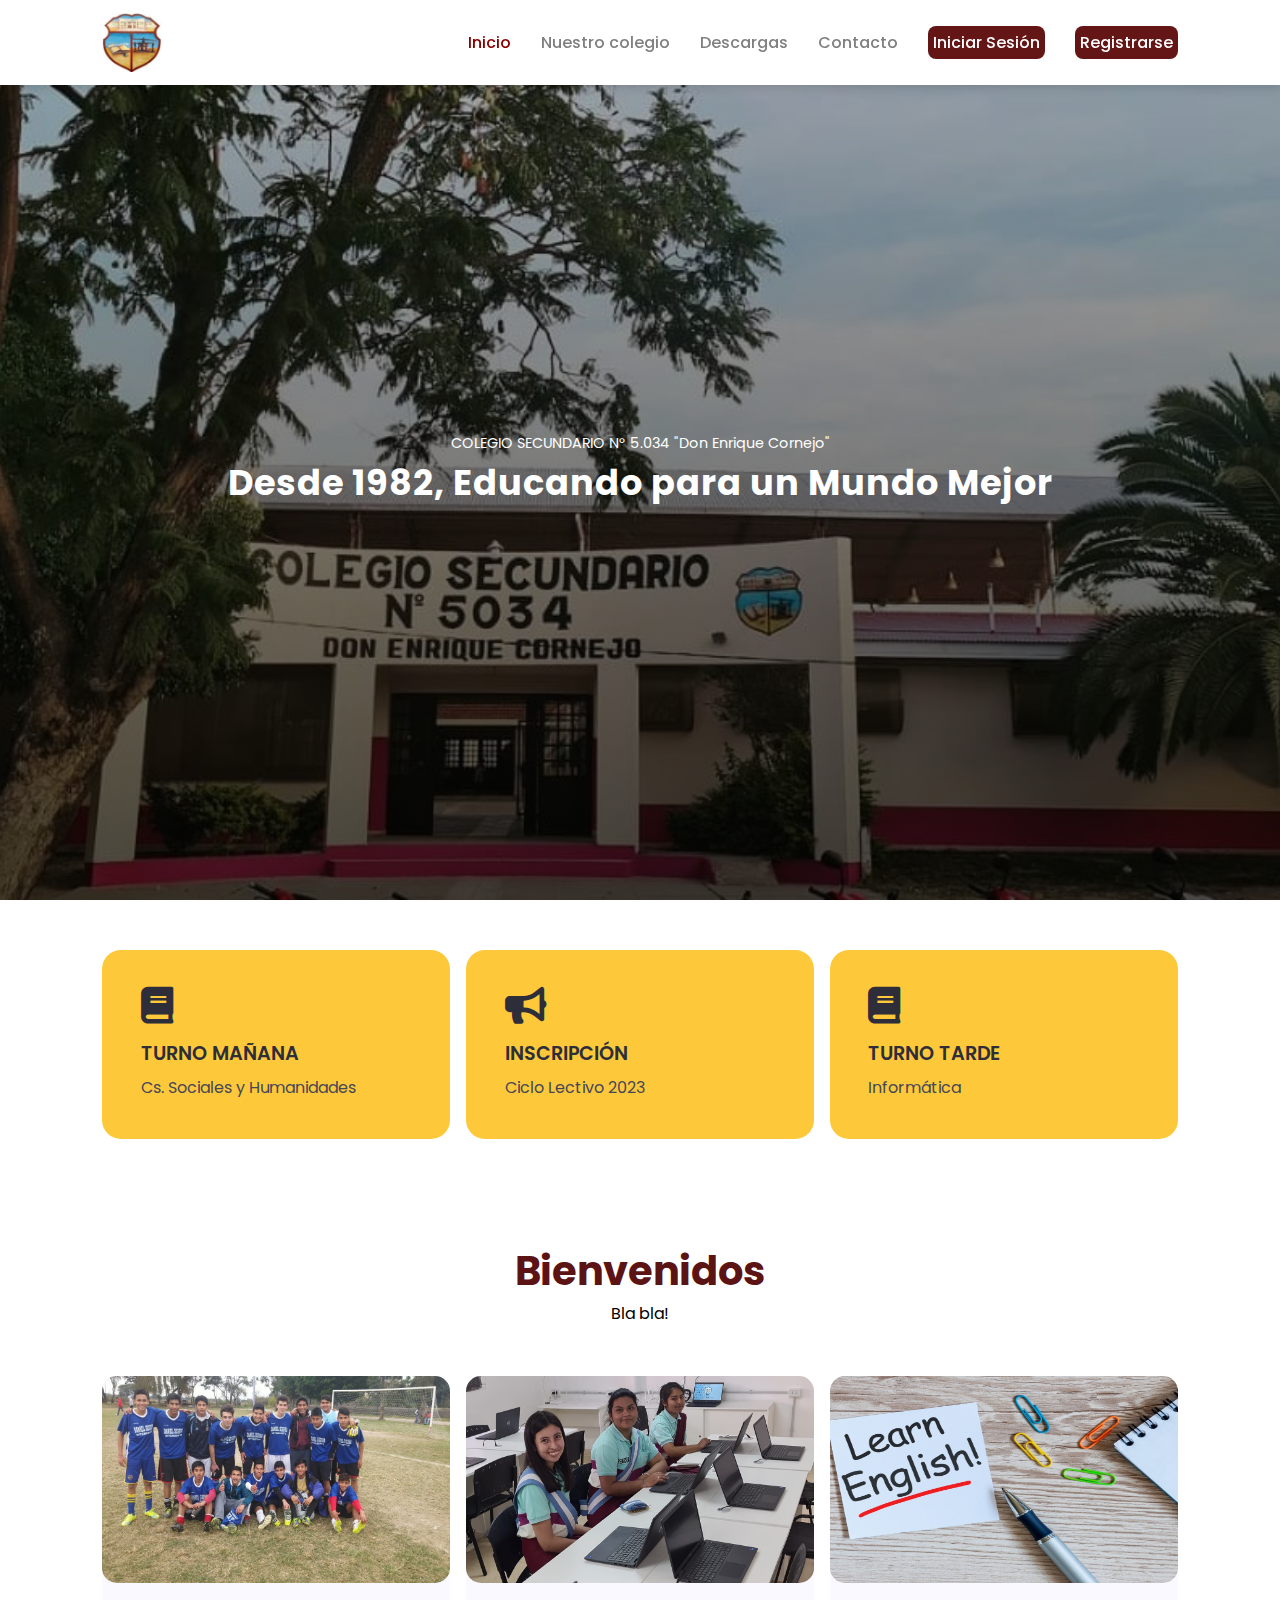
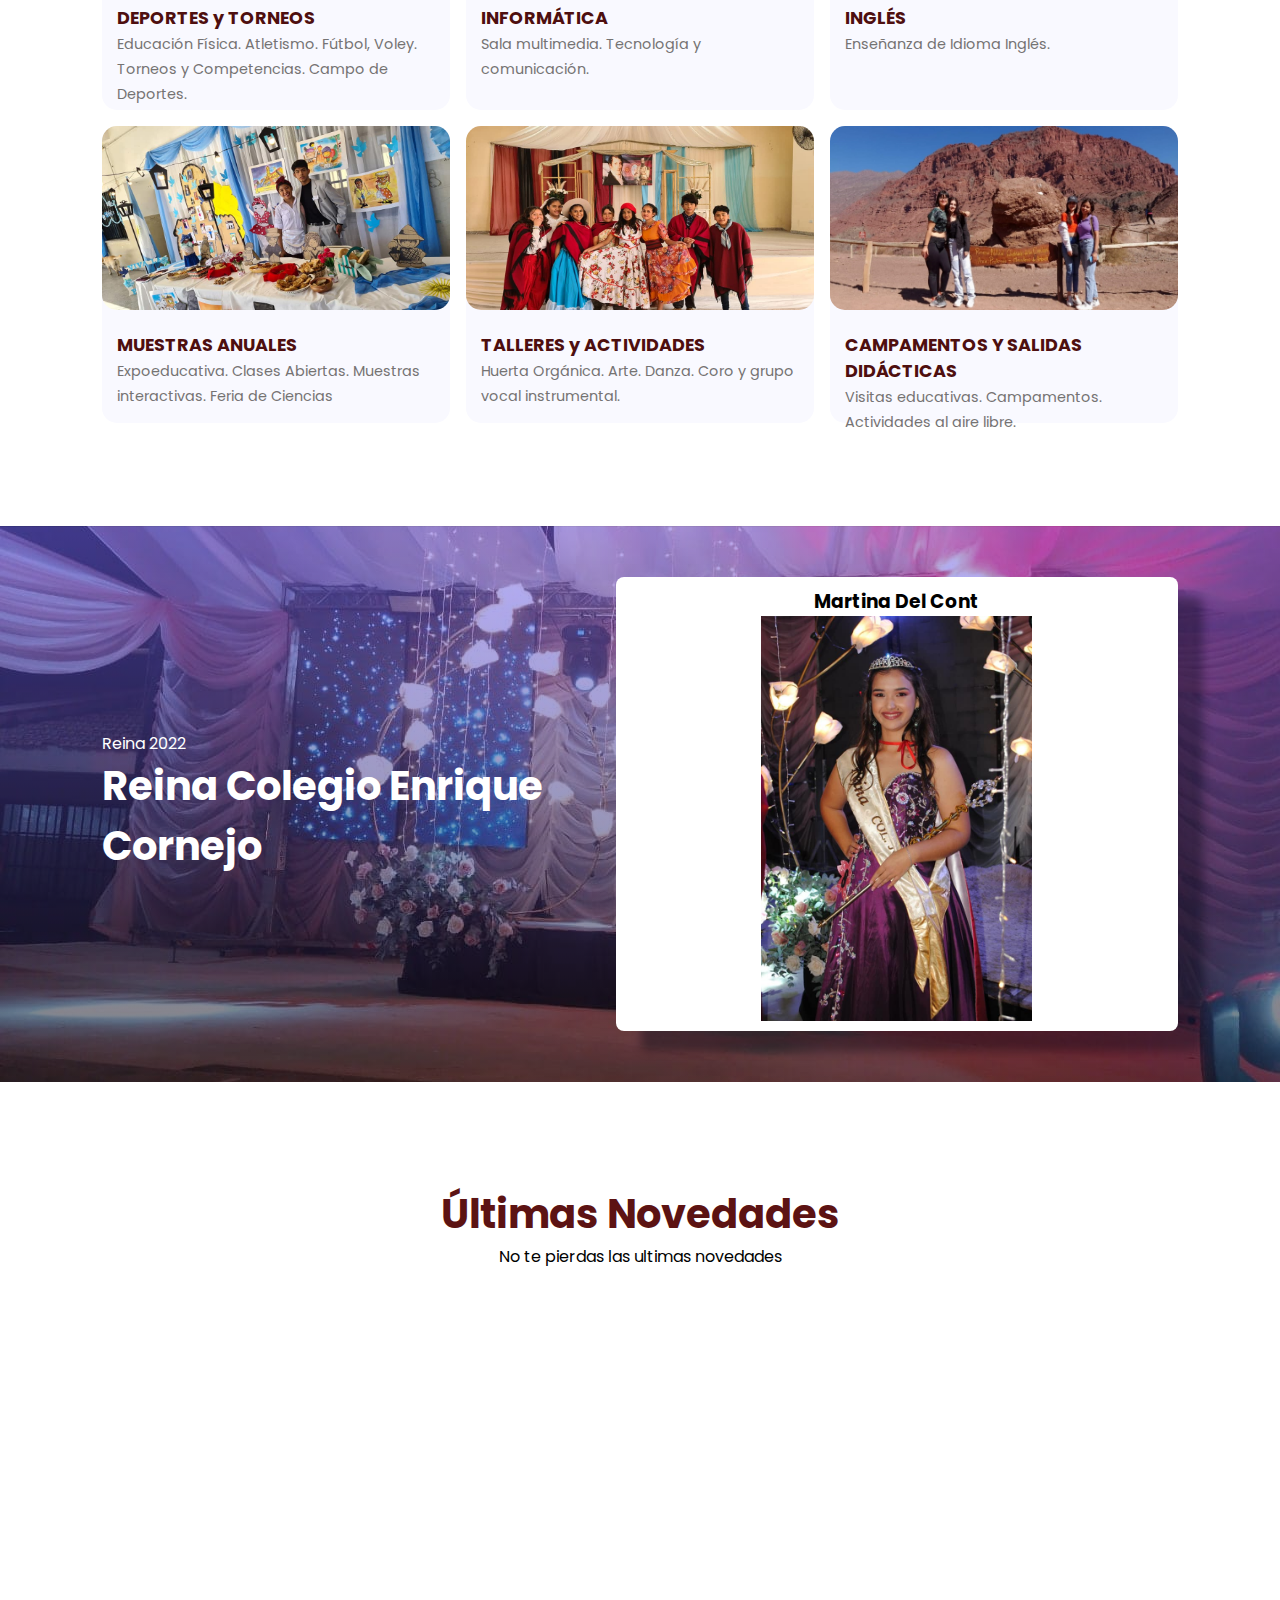
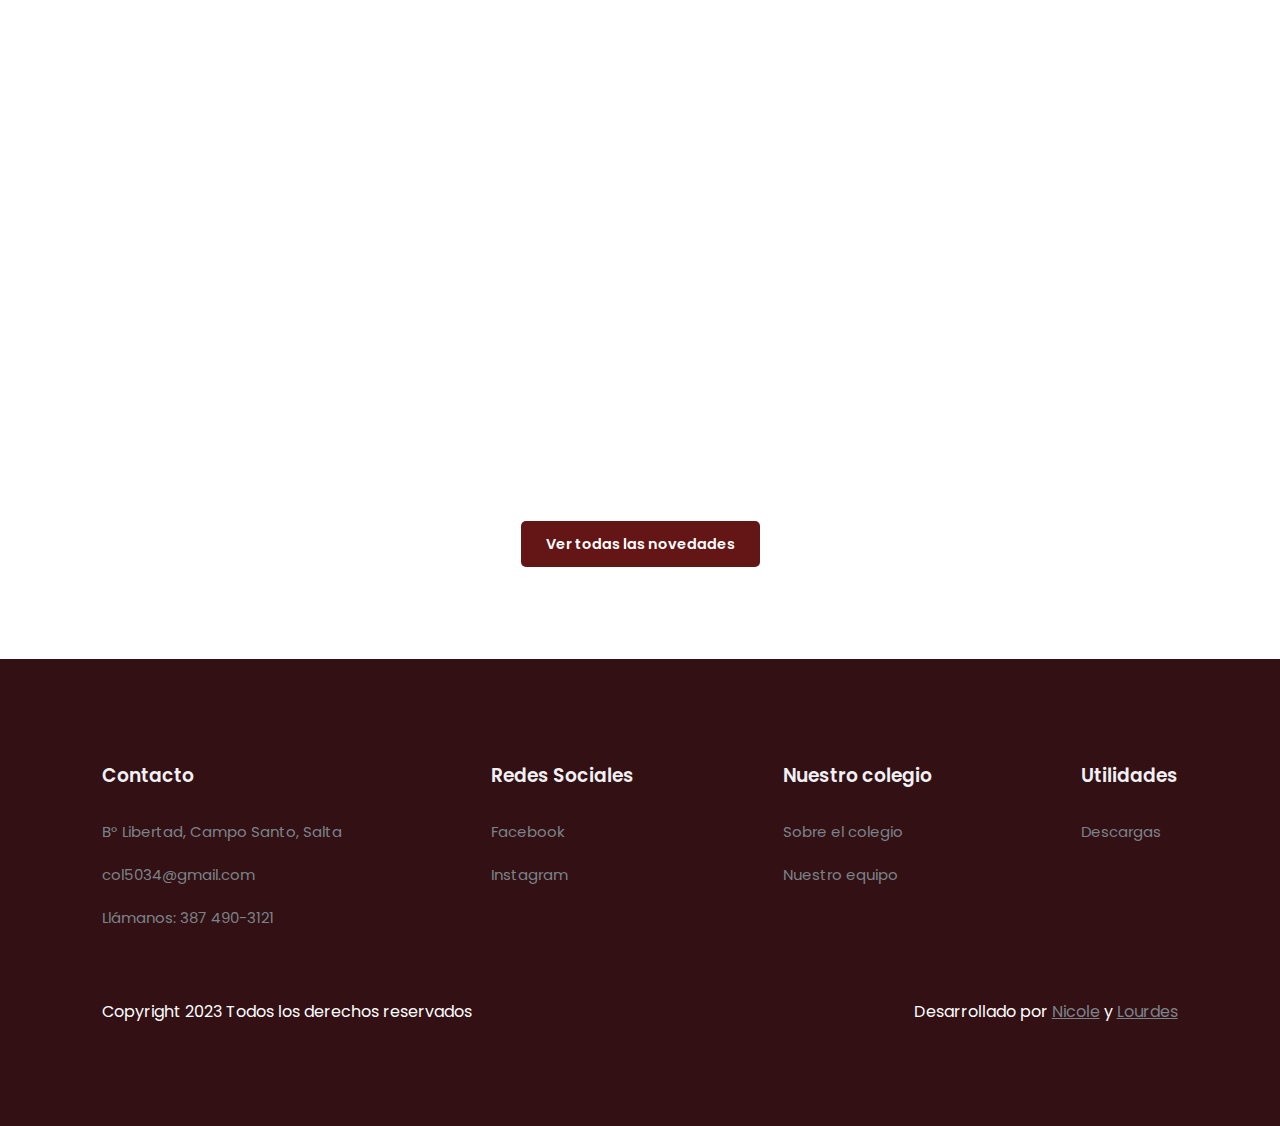
<file: index.html>
<!DOCTYPE html> 
<html lang="en">

<head>
    <meta charset="UTF-8">
    <meta http-equiv="X-UA-Compatible" content="IE=edge">
    <meta name="viewport" content="width=device-width, initial-scale=1.0">
    <title>Colegio N° 5034</title>

    <link rel="icon" href="images/icono.jpg">

    <link rel="stylesheet"href="https://pro.fontawesome.com/releases/v5.10.0/css/all.css"/>

    <link rel="stylesheet" href="style.css">

    <script src="https://code.jquery.com/jquery-3.6.0.min.js" integrity="sha256-/xUj+3OJU5yExlq6GSYGSHk7tPXikynS7ogEvDej/m4=" crossorigin="anonymous"></script>

</head>

<body>

    <!-- Navigation -->
    <nav>
        <img class="logo" src="images/icono.jpg" alt="">
        <div class="navigation">
            <ul>
                <i id="menu-close" class="fas fa-times"> </i>
                <li><a class="active" href="index.html"> Inicio </a></li>
                <li><a href="about.html"> Nuestro colegio </a></li>
                <li><a href="downloads.html"> Descargas </a></li>
                <li><a href="contact.html"> Contacto </a></li>
                <li><a class="resalt" href="login.html"> Iniciar Sesión </a></li>
                <li><a class="resalt" href="register.html"> Registrarse </a></li>
            </ul>
            <img id="menu-btn" src="images/menu.png" alt="">
        </div>
    </nav>

    <!-- Home -->

    <section id="home">
        <p>COLEGIO SECUNDARIO N° 5.034 "Don Enrique Cornejo"</p>
        <h2>Desde 1982, Educando para un Mundo Mejor</h2>
    </section>

    <!-- features -->

    <section id="features">
        <div class="fea-base">
            <div class="fea-box">
                <i class="fas fa-book"></i>
                <h3>TURNO MAÑANA</h3>
                <p>Cs. Sociales y Humanidades</p>
            </div>
            <div class="fea-box">
                <i class="fas fa-bullhorn"></i>
                <h3>INSCRIPCIÓN</h3>
                <p>Ciclo Lectivo 2023</p>
            </div>
            <div class="fea-box">
                <i class="fas fa-book"></i>
                <h3>TURNO TARDE</h3>
                <p>Informática</p>
            </div>
        </div>
    </section>

    <!--Courses-->

    <section id="course">
        <h1>Bienvenidos</h1>
        <p class="mid" > Bla bla!</p>
        <div class="course-box">
            <div class="courses">
                <img src="images/c1.jpg" alt="image">
                <div class="details">
                    <h6>DEPORTES y TORNEOS</h6>
                    <span>Educación Física. Atletismo. Fútbol, Voley. Torneos y Competencias. Campo de Deportes. </span>
                </div>
            </div>
            <div class="courses">
                <img src="images/c2.jpg" alt="image">
                <div class="details">
                    <h6>INFORMÁTICA</h6>
                    <span>Sala multimedia. Tecnología y comunicación.</span>
                </div>
            </div>
            <div class="courses">
                <img src="images/c3.jpg" alt="">
                <div class="details">
                    <h6>INGLÉS</h6>
                    <span>Enseñanza de Idioma Inglés.</span>
                </div>
            </div>
            <div class="courses">
                <img src="images/c4.jpg" alt="">
                <div class="details">
                    <h6>MUESTRAS ANUALES</h6>
                    <span>Expoeducativa. Clases Abiertas. Muestras interactivas. Feria de Ciencias</span>
                </div>
            </div>
            <div class="courses">
                <img src="images/c5.jpg" alt="">
                <div class="details">
                    <h6>TALLERES y ACTIVIDADES</h6>
                    <span>Huerta Orgánica. Arte. Danza. Coro y grupo vocal instrumental.</span>
                </div>
            </div>
            <div class="courses">
                <img src="images/c6.jpg" alt="">
                <div class="details">
                    <h6>CAMPAMENTOS Y SALIDAS DIDÁCTICAS</h6>
                    <span>Visitas educativas. Campamentos. Actividades al aire libre. </span>
                </div>
            </div>
        </div>
    </section>

    <!-- Queen -->

    <section id="Registration">
        <div class="reminder">
            <p>Reina 2022</p>
            <h1>Reina Colegio Enrique Cornejo</h1>
        </div>

        <div class="form">
            <h3>Martina Del Cont</h3>
            <img src="images/queen.jpg" alt="Reina Estudiantil" width="50%">
        </div>
    </section>

    <!-- Courses -->
    <section id="course">
        <h1>Últimas Novedades</h1>
        <p>No te pierdas las ultimas novedades</p>
        <div class="course-box">
            <iframe src="https://www.facebook.com/plugins/post.php?href=https%3A%2F%2Fwww.facebook.com%2Fenriquecornejo5034%2Fposts%2Fpfbid02sdhM7vwxdreDKcB3K8nvx557rSGMjacoXWh2FynNUi8T3H5EozHCRjHGRbC9irDPl&show_text=true&width=500" width="500" height="613" style="border:none;overflow:hidden" scrolling="no" frameborder="0" allowfullscreen="true" allow="autoplay; clipboard-write; encrypted-media; picture-in-picture; web-share"></iframe>
            <iframe src="https://www.facebook.com/plugins/post.php?href=https%3A%2F%2Fwww.facebook.com%2Fenriquecornejo5034%2Fposts%2Fpfbid023JVUj63w5xKKREGjyQe6z2Y9B2wjqzL6kNo7jKfCjuiqH9gRNsQuUiPtAMvE68mMl&show_text=true&width=500" width="500" height="812" style="border:none;overflow:hidden" scrolling="no" frameborder="0" allowfullscreen="true" allow="autoplay; clipboard-write; encrypted-media; picture-in-picture; web-share"></iframe>
        </div>
        <div class="boton">
            <a href="https://www.facebook.com/enriquecornejo5034">Ver todas las novedades</a>
        </div>
    </section>

   <!-- Footer -->

   <footer>
       <div class="footer-col">
           <h3>Contacto</h3>
           <li><a href="https://goo.gl/maps/buRcKEJex6ung89r7">B° Libertad, Campo Santo, Salta</a></li>
           <li><a href="">col5034@gmail.com</a></li>
           <li><a href="">Llámanos: 387 490-3121</a></li>
       </div>
       <div class="footer-col">
           <h3>Redes Sociales</h3>
           <li><a href="https://www.facebook.com/enriquecornejo5034">Facebook</a></li> 
           <li><a href="https://www.instagram.com/colegio5034">Instagram</a></li> 
       </div>
       <div class="footer-col">
           <h3>Nuestro colegio</h3>
           <li><a href="about.html">Sobre el colegio</a></li> 
           <li><a href="nuestro-equipo.html">Nuestro equipo</a></li> 
       </div>

       <div class="footer-col">
           <h3>Utilidades</h3>
           <li><a href="downloads.html">Descargas</a></li> 
       </div>

       <div class="copyright">
            <p>Copyright 2023 Todos los derechos reservados</p>
            <div class="pro-links">
                <p>Desarrollado por <a href="https://github.com/paunicole" target="_blank">Nicole</a> y <a href="https://github.com/marialourdesrodriguez" target="_blank">Lourdes</a></p>
            </div>
       </div>
   </footer>

   <script>
       $('#menu-btn').click(function(){
           $('nav .navigation ul').addClass('active')
       });
       $('#menu-close').click(function(){
           $('nav .navigation ul').removeClass('active')
       });
   </script>
    
</body>

</html>
</file>
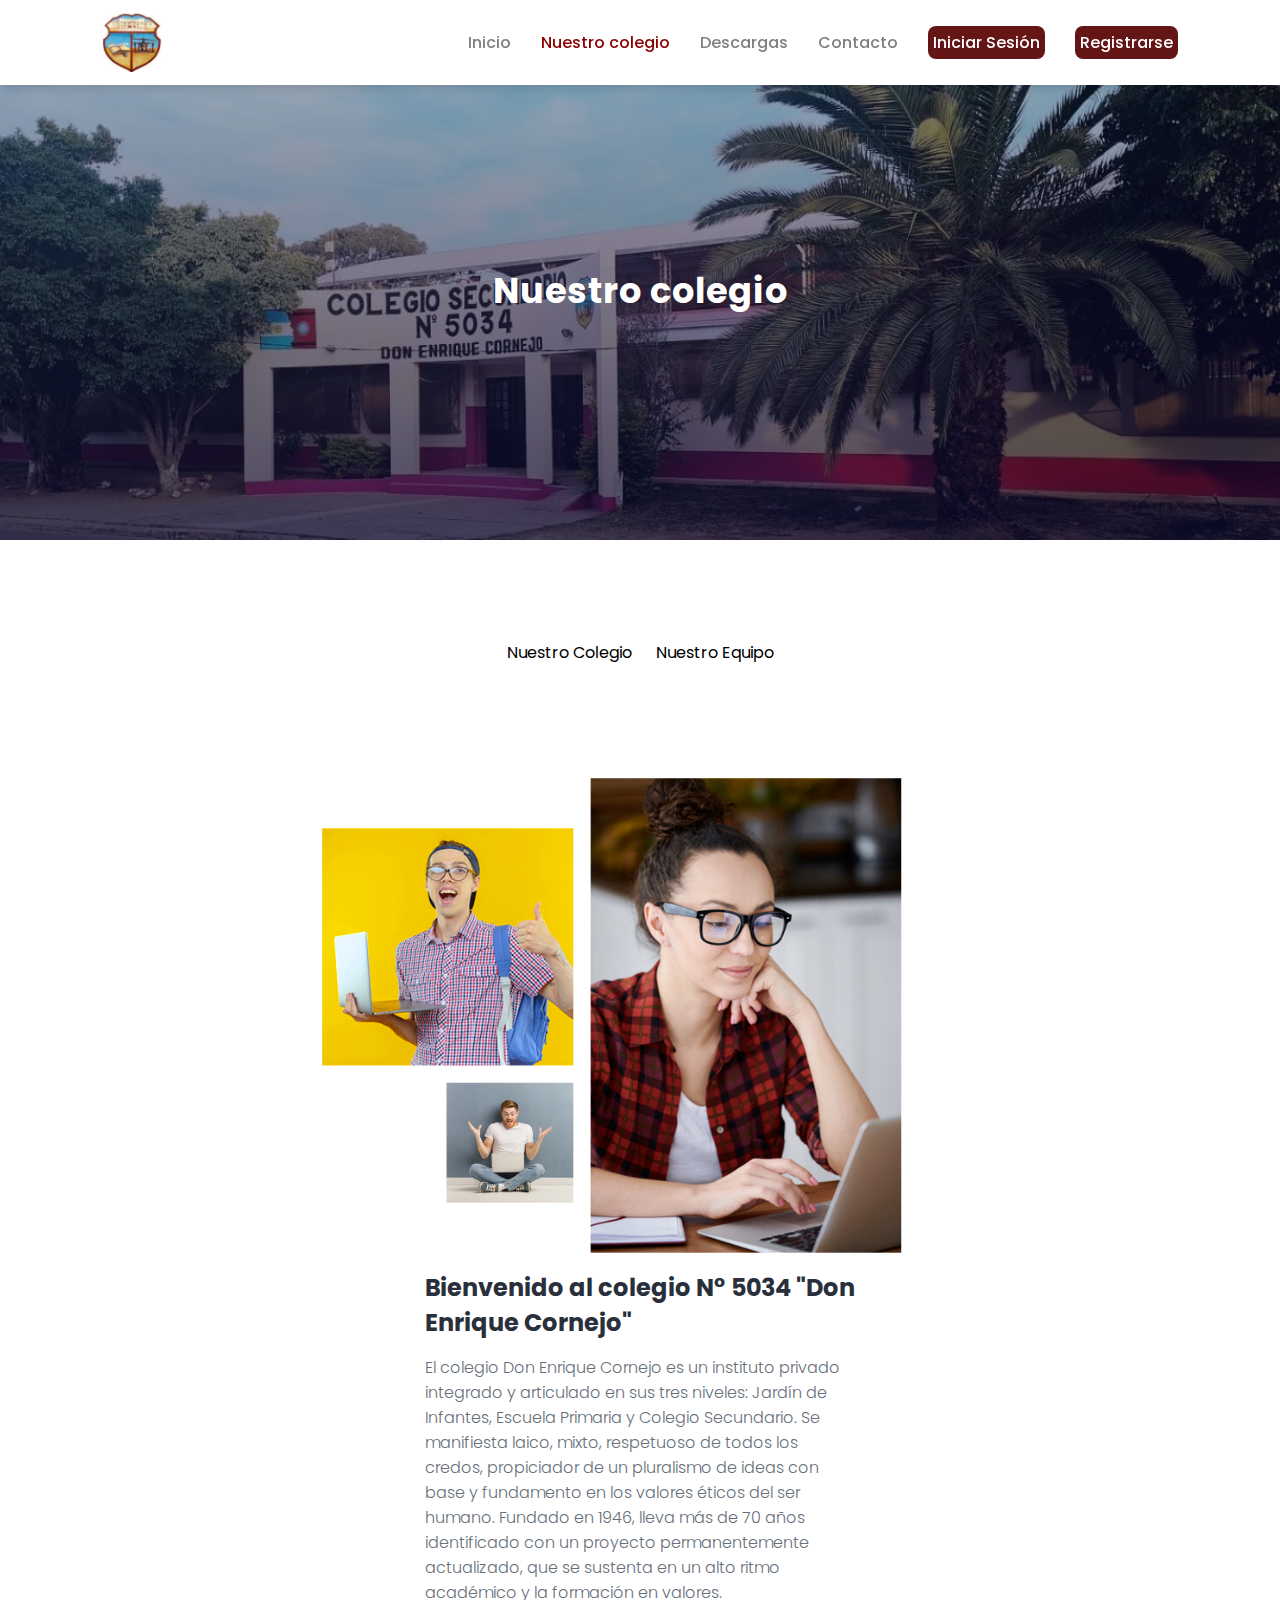
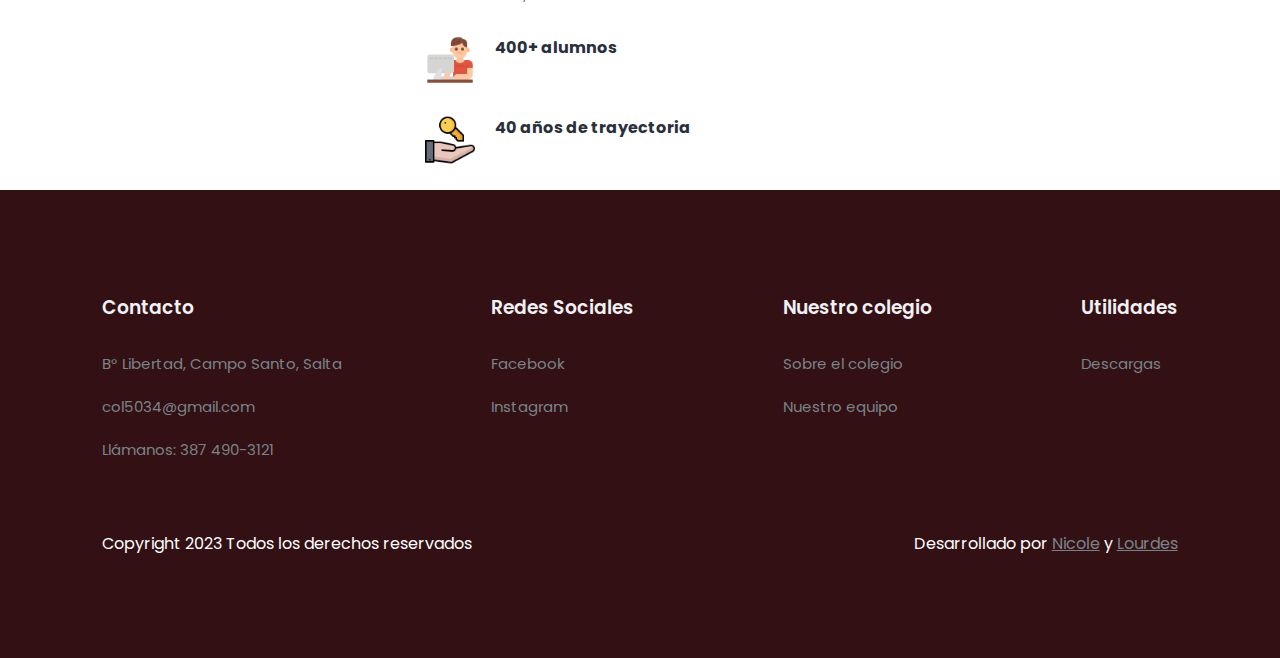
<file: about.html>
<!DOCTYPE html> 
<html lang="en">

<head>
    <meta charset="UTF-8">
    <meta http-equiv="X-UA-Compatible" content="IE=edge">
    <meta name="viewport" content="width=device-width, initial-scale=1.0">
    <title>Quienes somos</title>

    <link rel="icon" href="images/icono.jpg">

    <link rel="stylesheet"href="https://pro.fontawesome.com/releases/v5.10.0/css/all.css"/>

    <link rel="stylesheet" href="style.css">

    <script src="https://code.jquery.com/jquery-3.6.0.min.js" integrity="sha256-/xUj+3OJU5yExlq6GSYGSHk7tPXikynS7ogEvDej/m4=" crossorigin="anonymous"></script>

</head>

<body>

    <!-- Navigation -->
    <nav>
        <img src="images/icono.jpg" alt="">
        <div class="navigation">
            <ul>
                <i id="menu-close" class="fas fa-times"> </i>
                <li><a href="index.html"> Inicio </a></li>
                <li><a class="active" href="about.html"> Nuestro colegio </a></li>
                <li><a href="downloads.html"> Descargas </a></li>
                <li><a href="contact.html"> Contacto </a></li>
                <li><a class="resalt" href="login.html"> Iniciar Sesión </a></li>
                <li><a class="resalt" href="register.html"> Registrarse </a></li>
            </ul>
            <img id="menu-btn" src="images/menu.png" alt="">
        </div>
    </nav>

    <!-- Home -->

    <section id="about-home">
        <h2>Nuestro colegio</h2>   
    </section>

    <!-- Categoria -->
    <section class="categorias">
        <ul>
            <li><a href="about.html">Nuestro Colegio</a></li>
            <li><a href="nuestro-equipo.html">Nuestro Equipo</a></li>
        </ul>
    </section>

    <!-- Nuestro Colegio -->
    <section id="about-container">
        <div class="about-img">
            <img src="images/a.png" alt="">
        </div>

        <div class="about-text">
            <h2>Bienvenido al colegio N° 5034 "Don Enrique Cornejo"</h2>
            <p>El colegio Don Enrique Cornejo es un instituto privado integrado y articulado en sus tres niveles: Jardín de Infantes, Escuela Primaria y Colegio Secundario.
                Se manifiesta laico, mixto, respetuoso de todos los credos, propiciador de un pluralismo de ideas con base y fundamento en los valores éticos del ser humano.
                Fundado en 1946, lleva más de 70 años identificado con un proyecto permanentemente actualizado, que se sustenta en un alto ritmo académico y la formación en valores.</p>
            <div class="about-fe">
                <img src="images/dibujo1.png" alt="">
                <div class="fe-text">
                    <h5>400+ alumnos</h5>
                </div>
            </div>   
            <div class="about-fe">
                <img src="images/dibujo2.png" alt="">
                <div class="fe-text">
                    <h5>40 años de trayectoria</h5>
                </div>
            </div>   
        </div>
    </section>

   <!-- footer -->

   <footer>
    <div class="footer-col">
        <h3>Contacto</h3>
        <li><a href="https://goo.gl/maps/buRcKEJex6ung89r7">B° Libertad, Campo Santo, Salta</a></li>
        <li><a href="">col5034@gmail.com</a></li>
        <li><a href="">Llámanos: 387 490-3121</a></li>
    </div>
    <div class="footer-col">
        <h3>Redes Sociales</h3>
        <li><a href="https://www.facebook.com/enriquecornejo5034">Facebook</a></li> 
        <li><a href="https://www.instagram.com/colegio5034">Instagram</a></li> 
    </div>
    <div class="footer-col">
        <h3>Nuestro colegio</h3>
        <li><a href="about.html">Sobre el colegio</a></li> 
        <li><a href="nuestro-equipo.html">Nuestro equipo</a></li> 
    </div>

    <div class="footer-col">
        <h3>Utilidades</h3>
        <li><a href="descargas.html">Descargas</a></li> 
    </div>

    <div class="copyright">
        <p>Copyright 2023 Todos los derechos reservados</p>
        <div class="pro-links">
            <p>Desarrollado por <a href="https://github.com/paunicole" target="_blank">Nicole</a> y <a href="https://github.com/marialourdesrodriguez" target="_blank">Lourdes</a></p>
     </div>
    </div>
</footer>

   <script>
       $('#menu-btn').click(function(){
           $('nav .navigation ul').addClass('active')
       });
       $('#menu-close').click(function(){
           $('nav .navigation ul').removeClass('active')
       });
   </script>
    
</body>

</html>
</file>
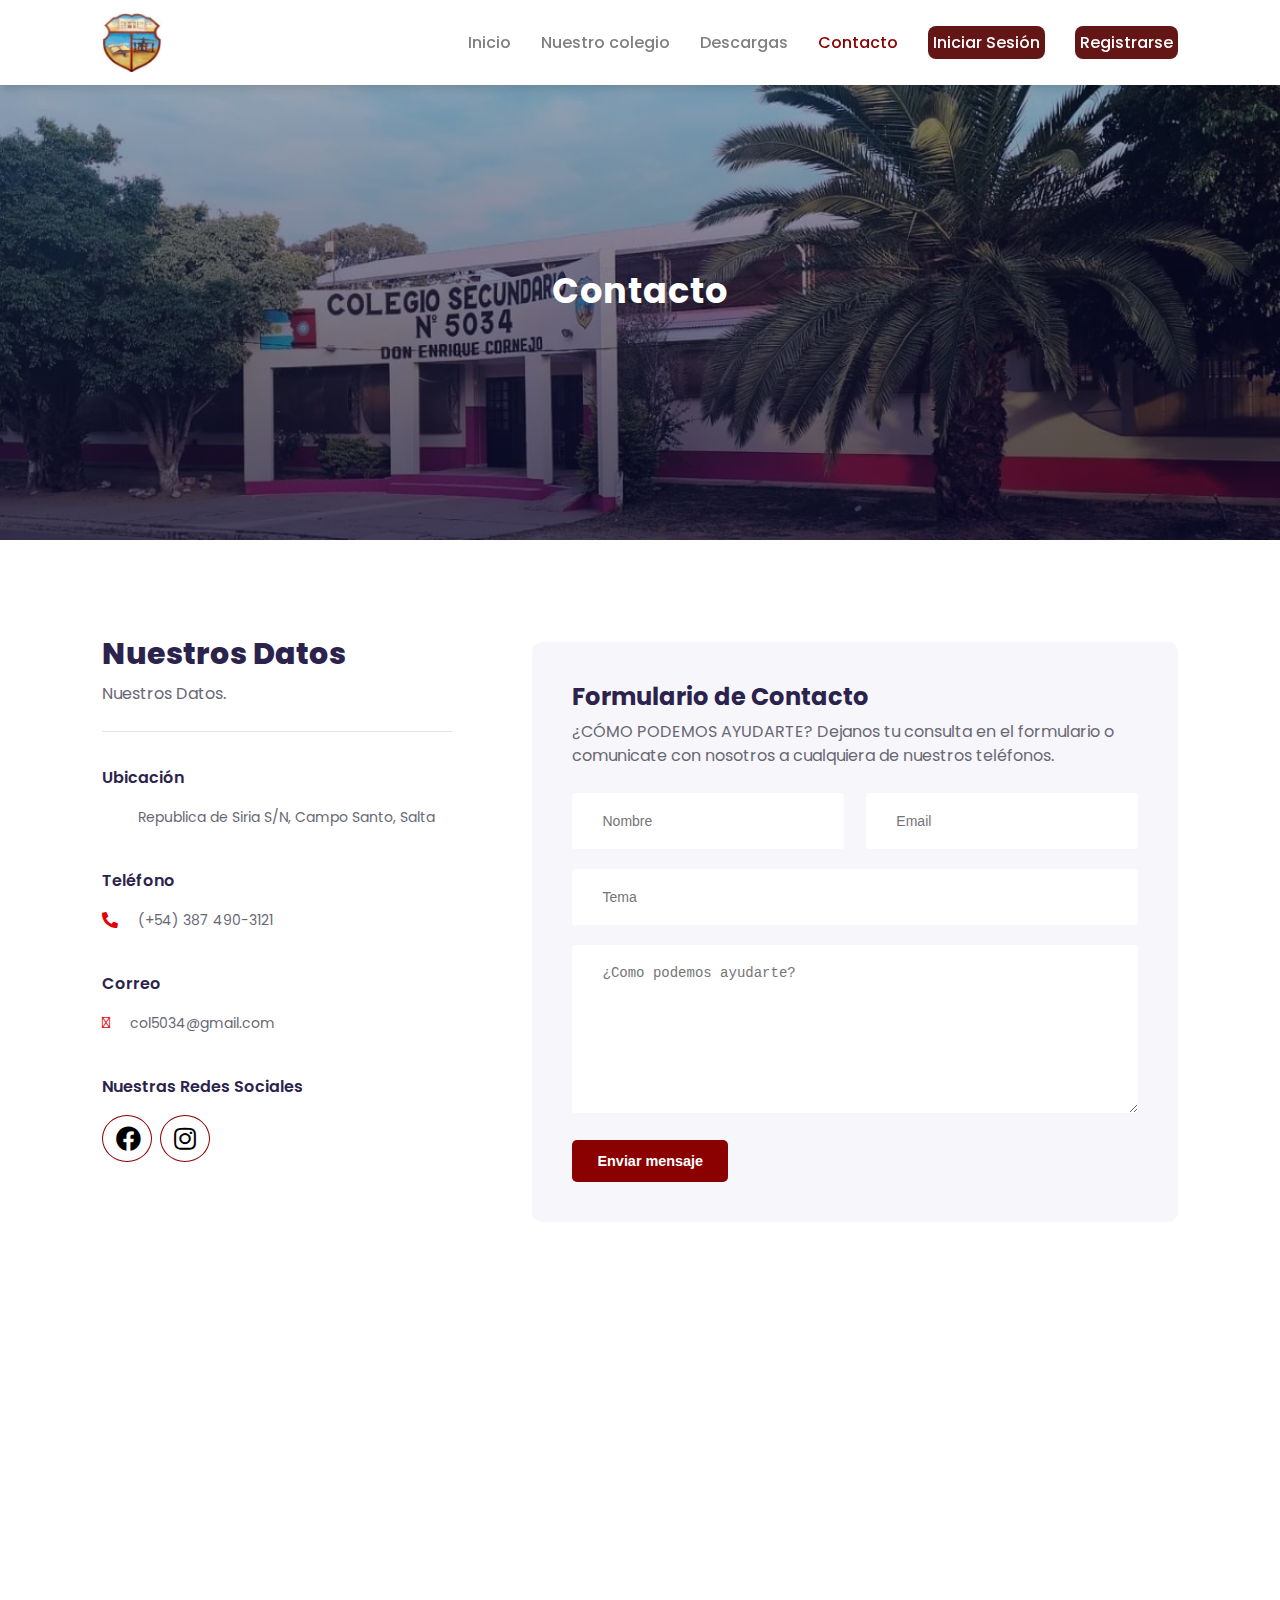
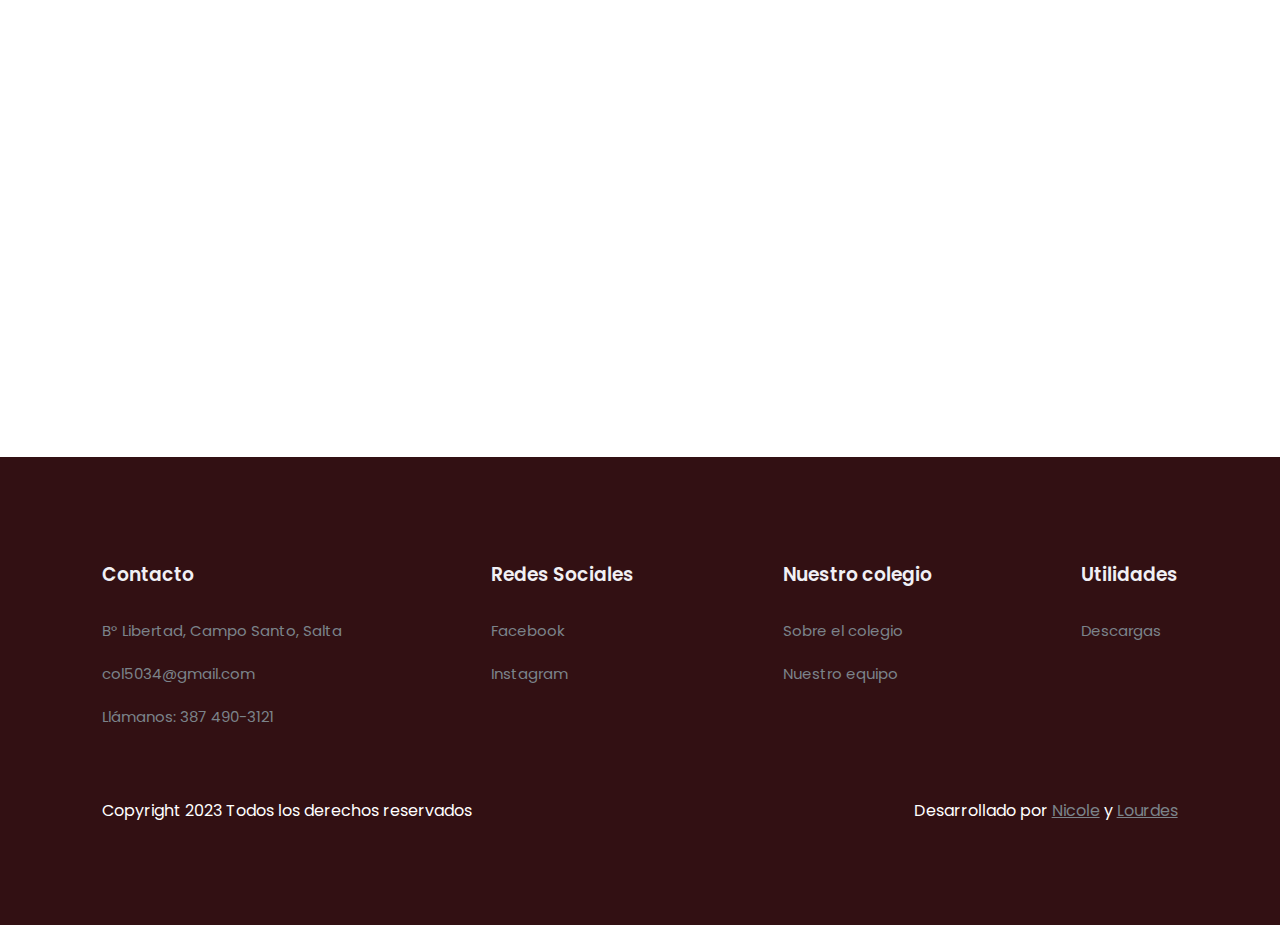
<file: contact.html>
<!DOCTYPE html> 
<html lang="en">

<head>
    <meta charset="UTF-8">
    <meta http-equiv="X-UA-Compatible" content="IE=edge">
    <meta name="viewport" content="width=device-width, initial-scale=1.0">
    <title>Contacto</title>

    <link rel="icon" href="images/icono.jpg">

    <link rel="stylesheet"href="https://pro.fontawesome.com/releases/v5.10.0/css/all.css"/>

    <link rel="stylesheet" href="style.css">

    <script src="https://code.jquery.com/jquery-3.6.0.min.js" integrity="sha256-/xUj+3OJU5yExlq6GSYGSHk7tPXikynS7ogEvDej/m4=" crossorigin="anonymous"></script>

</head>

<body>

    <!-- Navigation -->

    <nav>
        <img src="images/icono.jpg" alt="">
        <div class="navigation">
            <ul>
                <i id="menu-close" class="fas fa-times"> </i>
                <li><a href="index.html"> Inicio </a></li>
                <li><a href="about.html"> Nuestro colegio </a></li>
                <li><a href="downloads.html"> Descargas </a></li>
                <li><a class="active" href="contact.html"> Contacto </a></li>
                <li><a class="resalt" href="login.html"> Iniciar Sesión </a></li>
                <li><a class="resalt" href="register.html"> Registrarse </a></li>
            </ul>
            <img id="menu-btn" src="images/menu.png" alt="">
        </div>
    </nav>

    <!-- Home -->

    <section id="about-home">
        <h2>Contacto</h2>   
    </section>

    <section id="contact">
        <div class="getin">
            <h2>Nuestros Datos</h2>
            <p>Nuestros Datos.</p>

            <div class="getin-details">
                <h3>Ubicación</h3>
                <div>
                    <i class="far fa-home get"></i>
                    <p>Republica de Siria S/N, Campo Santo, Salta</p>
                </div>
                <h3>Teléfono</h3>
                <div>
                    <i class="fas fa-phone-alt get"></i>
                    <p>(+54) 387 490-3121</p>
                </div>
                <h3>Correo</h3>
                <div>
                    <i class="fal fa-envelope-open-text get"></i>
                    <p>col5034@gmail.com</p>
                </div>
                <h3>Nuestras Redes Sociales</h3>
                <div class="pro-links">
                    <i class="fab fa-facebook"></i>
                    <i class="fab fa-instagram"></i>
                </div>
            </div>
        </div>

        <div class="form">
            <h4>Formulario de Contacto</h4>
            <p>¿CÓMO PODEMOS AYUDARTE? Dejanos tu consulta en el formulario o comunicate con nosotros a cualquiera de nuestros teléfonos.</p>
            <div class="form-row">
                <input type="text" placeholder="Nombre">
                <input type="text" placeholder="Email">
            </div>
            <div class="form-col">
                <input type="text" placeholder="Tema" >
            </div>
            <div class="form-col">
                <textarea name="" id="" cols="30" rows="8" placeholder="¿Como podemos ayudarte?"></textarea>
            </div>
            <div class="form-col">
                <button>Enviar mensaje</button>
            </div>
        </div>
    </section>

    <!-- Map-->

    <section id="map">
        <iframe src="https://www.google.com/maps/embed?pb=!1m18!1m12!1m3!1d3625.312987433809!2d-65.10359915013534!3d-24.681765296020966!2m3!1f0!2f0!3f0!3m2!1i1024!2i768!4f13.1!3m3!1m2!1s0x941bcb86b356b989%3A0xf86031434d8f8e50!2sColegio%20Secundario%20Doctor%20Enrique%20Cornejo%205034!5e0!3m2!1ses-419!2sar!4v1666567791952!5m2!1ses-419!2sar" width="600" height="450" style="border:0;" allowfullscreen="" loading="lazy" referrerpolicy="no-referrer-when-downgrade"></iframe>
    </section>

   <!-- footer -->

   <footer>
    <div class="footer-col">
        <h3>Contacto</h3>
        <li><a href="https://goo.gl/maps/buRcKEJex6ung89r7">B° Libertad, Campo Santo, Salta</a></li>
        <li><a href="">col5034@gmail.com</a></li>
        <li><a href="">Llámanos: 387 490-3121</a></li>
    </div>
    <div class="footer-col">
        <h3>Redes Sociales</h3>
        <li><a href="https://www.facebook.com/enriquecornejo5034">Facebook</a></li> 
        <li><a href="https://www.instagram.com/colegio5034">Instagram</a></li> 
    </div>
    <div class="footer-col">
        <h3>Nuestro colegio</h3>
        <li><a href="about.html">Sobre el colegio</a></li> 
        <li><a href="nuestro-equipo.html">Nuestro equipo</a></li> 
    </div>

    <div class="footer-col">
        <h3>Utilidades</h3>
        <li><a href="downloads.html">Descargas</a></li> 
    </div>

    <div class="copyright">
        <p>Copyright 2023 Todos los derechos reservados</p>
        <div class="pro-links">
            <p>Desarrollado por <a href="https://github.com/paunicole" target="_blank">Nicole</a> y <a href="https://github.com/marialourdesrodriguez" target="_blank">Lourdes</a></p>
     </div>
    </div>
</footer>

   <script>
       $('#menu-btn').click(function(){
           $('nav .navigation ul').addClass('active')
       });
       $('#menu-close').click(function(){
           $('nav .navigation ul').removeClass('active')
       });
   </script>
    
</body>

</html>
</file>
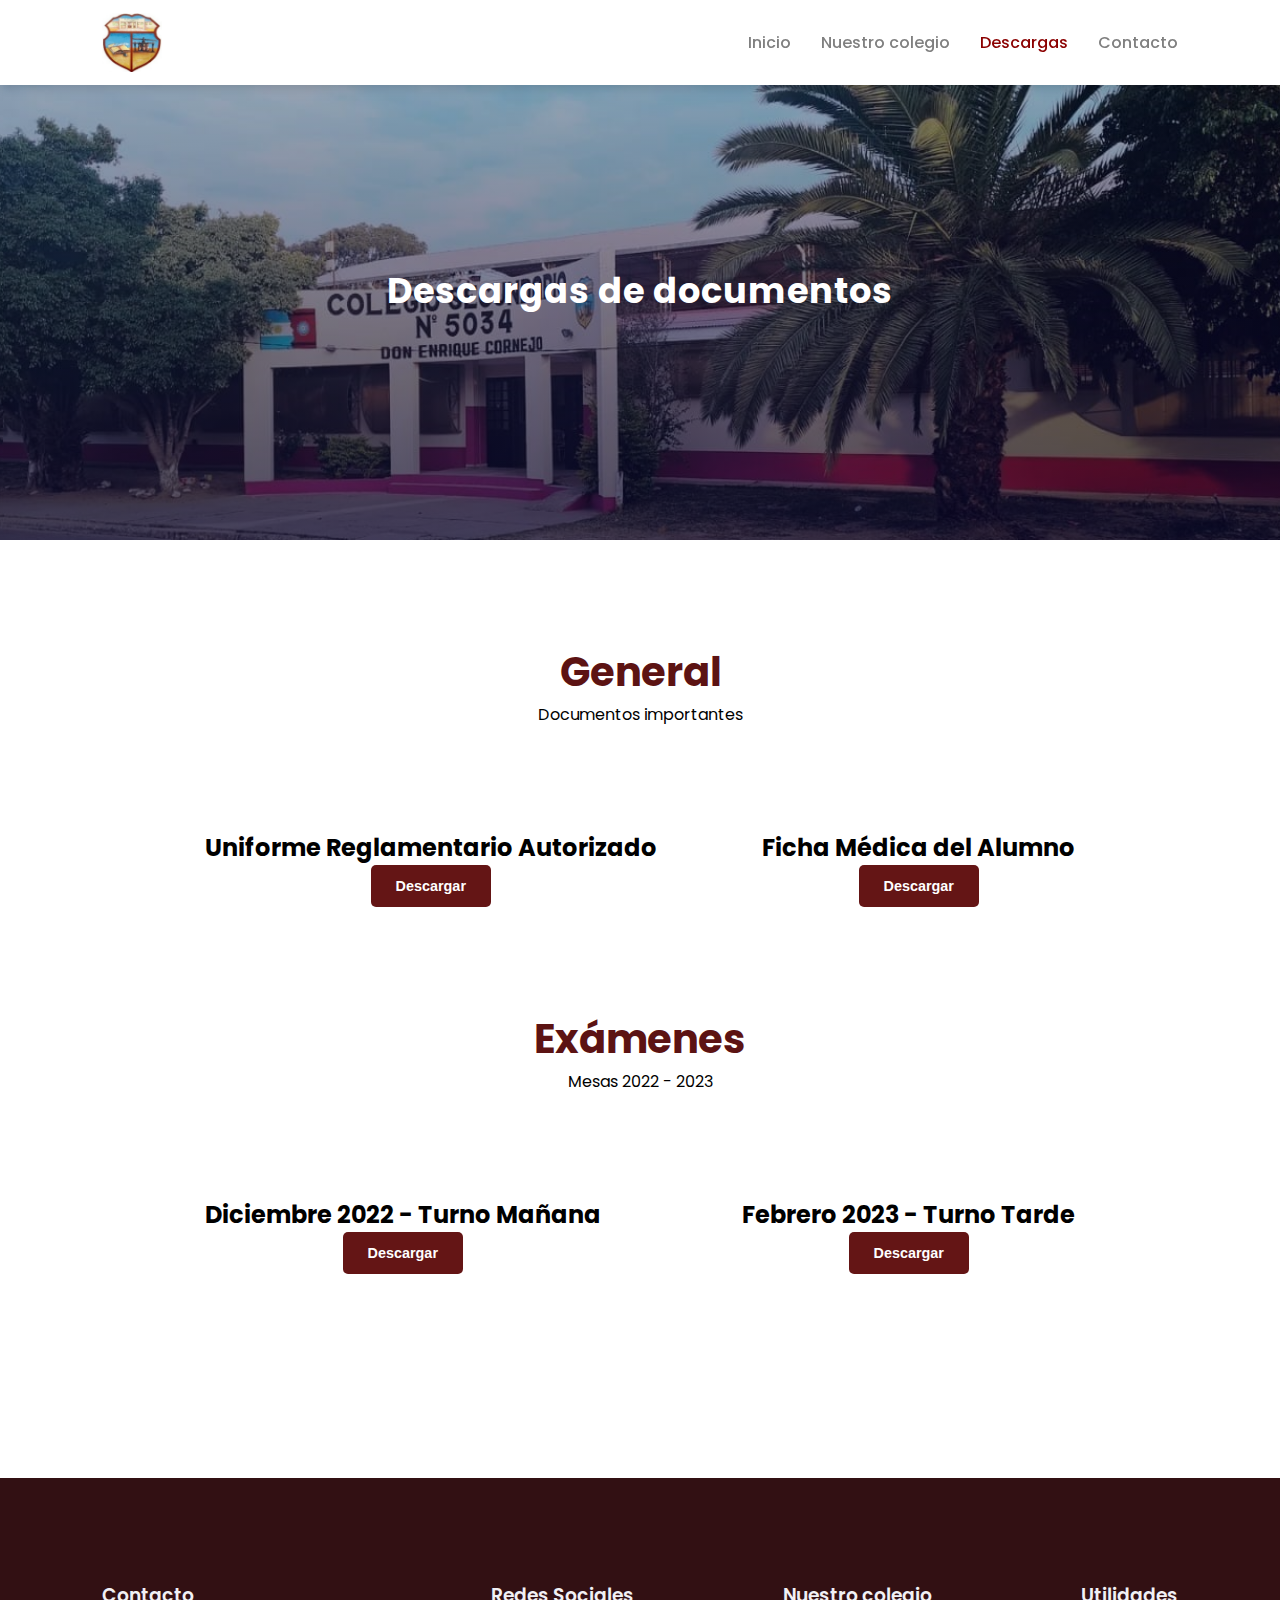
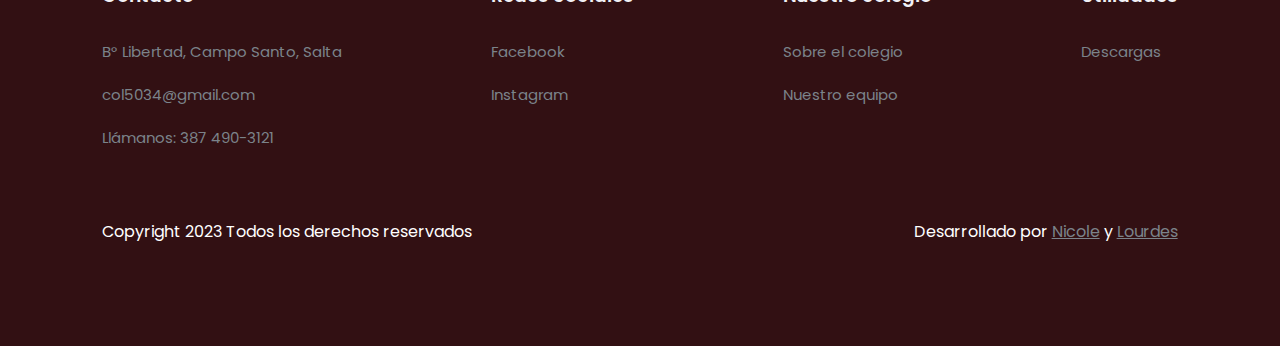
<file: downloads.html>
<!DOCTYPE html> 
<html lang="en">

<head>
    <meta charset="UTF-8">
    <meta http-equiv="X-UA-Compatible" content="IE=edge">
    <meta name="viewport" content="width=device-width, initial-scale=1.0">
    <title>Descargas</title>

    <link rel="icon" href="images/icono.jpg">

    <link rel="stylesheet"href="https://pro.fontawesome.com/releases/v5.10.0/css/all.css"/>

    <link rel="stylesheet" href="style.css">

    <script src="https://code.jquery.com/jquery-3.6.0.min.js" integrity="sha256-/xUj+3OJU5yExlq6GSYGSHk7tPXikynS7ogEvDej/m4=" crossorigin="anonymous"></script>

</head>

<body>

    <!-- Navigation -->
    
    <nav>
        <img src="images/icono.jpg"alt="">
        <div class="navigation">
            <ul>
                <i id="menu-close" class="fas fa-times"> </i>
                <li><a href="index.html"> Inicio </a></li>
                <li><a href="about.html"> Nuestro colegio </a></li>
                <li><a class="active" href="downloads.html"> Descargas </a></li>
                <li><a href="contact.html"> Contacto </a></li>
            </ul>
            <img id="menu-btn" src="images/menu.png" alt="">
        </div>
    </nav>

    <!-- Home -->

    <section id="about-home">
        <h2>Descargas de documentos</h2>
    </section>

    <!-- Courses -->

    <section id="course">
        <h1>General</h1>
        <p>Documentos importantes</p>
        
        <div class="information">
            <div>
                <h2>Uniforme Reglamentario Autorizado</h2>
                <button>Descargar</button>
            </div>
            <div>
                <h2>Ficha Médica del Alumno</h2>
                <button>Descargar</button>
            </div>
        </div>

        <h1>Exámenes</h1>
        <p>Mesas 2022 - 2023</p>
        <div class="information">
            <div>
                <h2>Diciembre 2022 - Turno Mañana</h2>
                <button>Descargar</button>
            </div>
            <div>
                <h2>Febrero 2023 - Turno Tarde</h2>
                <button>Descargar</button>
            </div>
        </div>

    </section>
    
    
   <!-- footer -->

   <footer>
    <div class="footer-col">
        <h3>Contacto</h3>
        <li><a href="https://goo.gl/maps/buRcKEJex6ung89r7">B° Libertad, Campo Santo, Salta</a></li>
        <li><a href="">col5034@gmail.com</a></li>
        <li><a href="">Llámanos: 387 490-3121</a></li>
    </div>
    <div class="footer-col">
        <h3>Redes Sociales</h3>
        <li><a href="https://www.facebook.com/enriquecornejo5034">Facebook</a></li> 
        <li><a href="https://www.instagram.com/colegio5034">Instagram</a></li> 
    </div>
    <div class="footer-col">
        <h3>Nuestro colegio</h3>
        <li><a href="about.html">Sobre el colegio</a></li> 
        <li><a href="nuestro-equipo.html">Nuestro equipo</a></li> 
    </div>

    <div class="footer-col">
        <h3>Utilidades</h3>
        <li><a href="downloads.html">Descargas</a></li> 
    </div>

    <div class="copyright">
        <p>Copyright 2023 Todos los derechos reservados</p>
        <div class="pro-links">
            <p>Desarrollado por <a href="https://github.com/paunicole" target="_blank">Nicole</a> y <a href="https://github.com/marialourdesrodriguez" target="_blank">Lourdes</a></p>
     </div>
    </div>
</footer>

   <script>
       $('#menu-btn').click(function(){
           $('nav .navigation ul').addClass('active')
       });
       $('#menu-close').click(function(){
           $('nav .navigation ul').removeClass('active')
       });
   </script>
    
</body>

</html>
</file>
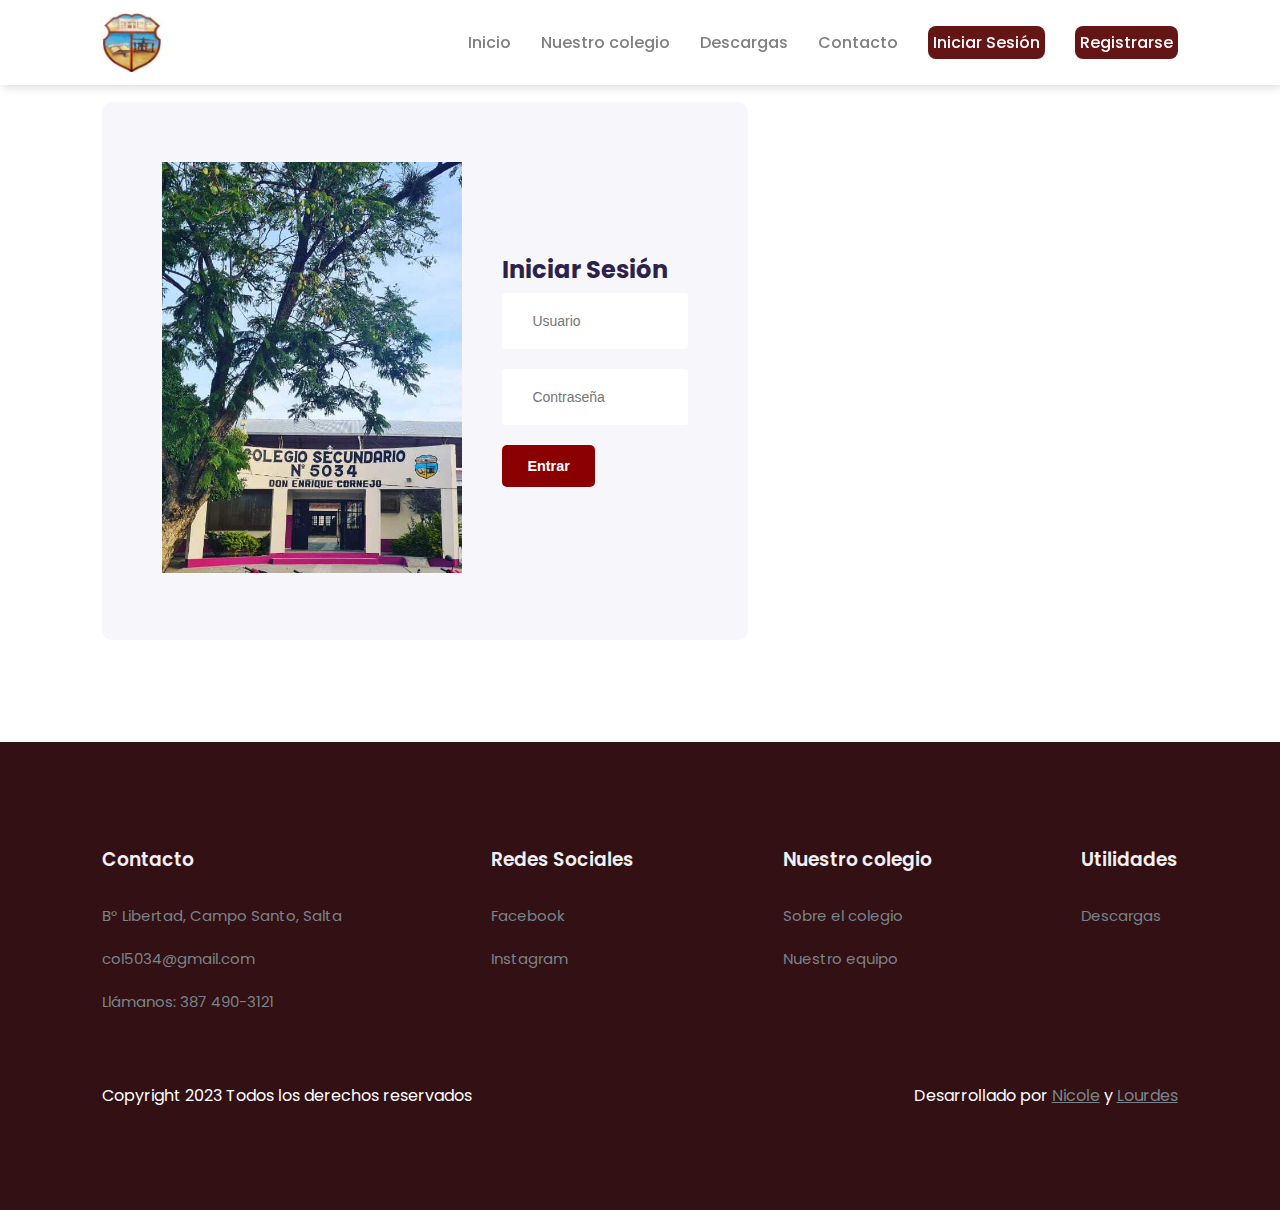
<file: login.html>
<!DOCTYPE html> 
<html lang="en">

<head>
    <meta charset="UTF-8">
    <meta http-equiv="X-UA-Compatible" content="IE=edge">
    <meta name="viewport" content="width=device-width, initial-scale=1.0">
    <title>Login</title>

    <link rel="icon" href="images/icono.jpg">

    <link rel="stylesheet"href="https://pro.fontawesome.com/releases/v5.10.0/css/all.css"/>

    <link rel="stylesheet" href="style.css">

    <script src="https://code.jquery.com/jquery-3.6.0.min.js" integrity="sha256-/xUj+3OJU5yExlq6GSYGSHk7tPXikynS7ogEvDej/m4=" crossorigin="anonymous"></script>

</head>

<body>

    <!-- Navigation -->

    <nav>
        <img src="images/icono.jpg" alt="">
        <div class="navigation">
            <ul>
                <i id="menu-close" class="fas fa-times"> </i>
                <li><a href="index.html"> Inicio </a></li>
                <li><a href="about.html"> Nuestro colegio </a></li>
                <li><a href="downloads.html"> Descargas </a></li>
                <li><a href="contact.html"> Contacto </a></li>
                <li><a class="resalt" class="active" href="login.html"> Iniciar Sesión </a></li>
                <li><a class="resalt" href="register.html"> Registrarse </a></li>
            </ul>
            <img id="menu-btn" src="images/menu.png" alt="">
        </div>
    </nav>

    <!-- Home -->

    <section id="contact">
        <div class="form form-login">
            <div class="form-container">
                <div class="sec">
                    <img src="images/colegio9.jpg" alt="">
                </div>

                <div class="sec">
                    <h4>Iniciar Sesión</h4>
                    <div class="form-col">
                        <input type="text" placeholder="Usuario">
                    </div>
                    <div class="form-col">
                        <input type="password" placeholder="Contraseña">
                    </div>
                    <div class="form-col">
                        <button>Entrar</button>
                    </div>
                </div>
                         
            </div>           
        </div>
    </section>

   <!-- footer -->

   <footer>
    <div class="footer-col">
        <h3>Contacto</h3>
        <li><a href="https://goo.gl/maps/buRcKEJex6ung89r7">B° Libertad, Campo Santo, Salta</a></li>
        <li><a href="">col5034@gmail.com</a></li>
        <li><a href="">Llámanos: 387 490-3121</a></li>
    </div>
    <div class="footer-col">
        <h3>Redes Sociales</h3>
        <li><a href="https://www.facebook.com/enriquecornejo5034">Facebook</a></li> 
        <li><a href="https://www.instagram.com/colegio5034">Instagram</a></li> 
    </div>
    <div class="footer-col">
        <h3>Nuestro colegio</h3>
        <li><a href="about.html">Sobre el colegio</a></li> 
        <li><a href="nuestro-equipo.html">Nuestro equipo</a></li> 
    </div>

    <div class="footer-col">
        <h3>Utilidades</h3>
        <li><a href="downloads.html">Descargas</a></li> 
    </div>

    <div class="copyright">
        <p>Copyright 2023 Todos los derechos reservados</p>
        <div class="pro-links">
            <p>Desarrollado por <a href="https://github.com/paunicole" target="_blank">Nicole</a> y <a href="https://github.com/marialourdesrodriguez" target="_blank">Lourdes</a></p>
     </div>
    </div>
</footer>

   <script>
       $('#menu-btn').click(function(){
           $('nav .navigation ul').addClass('active')
       });
       $('#menu-close').click(function(){
           $('nav .navigation ul').removeClass('active')
       });
   </script>
    
</body>

</html>
</file>
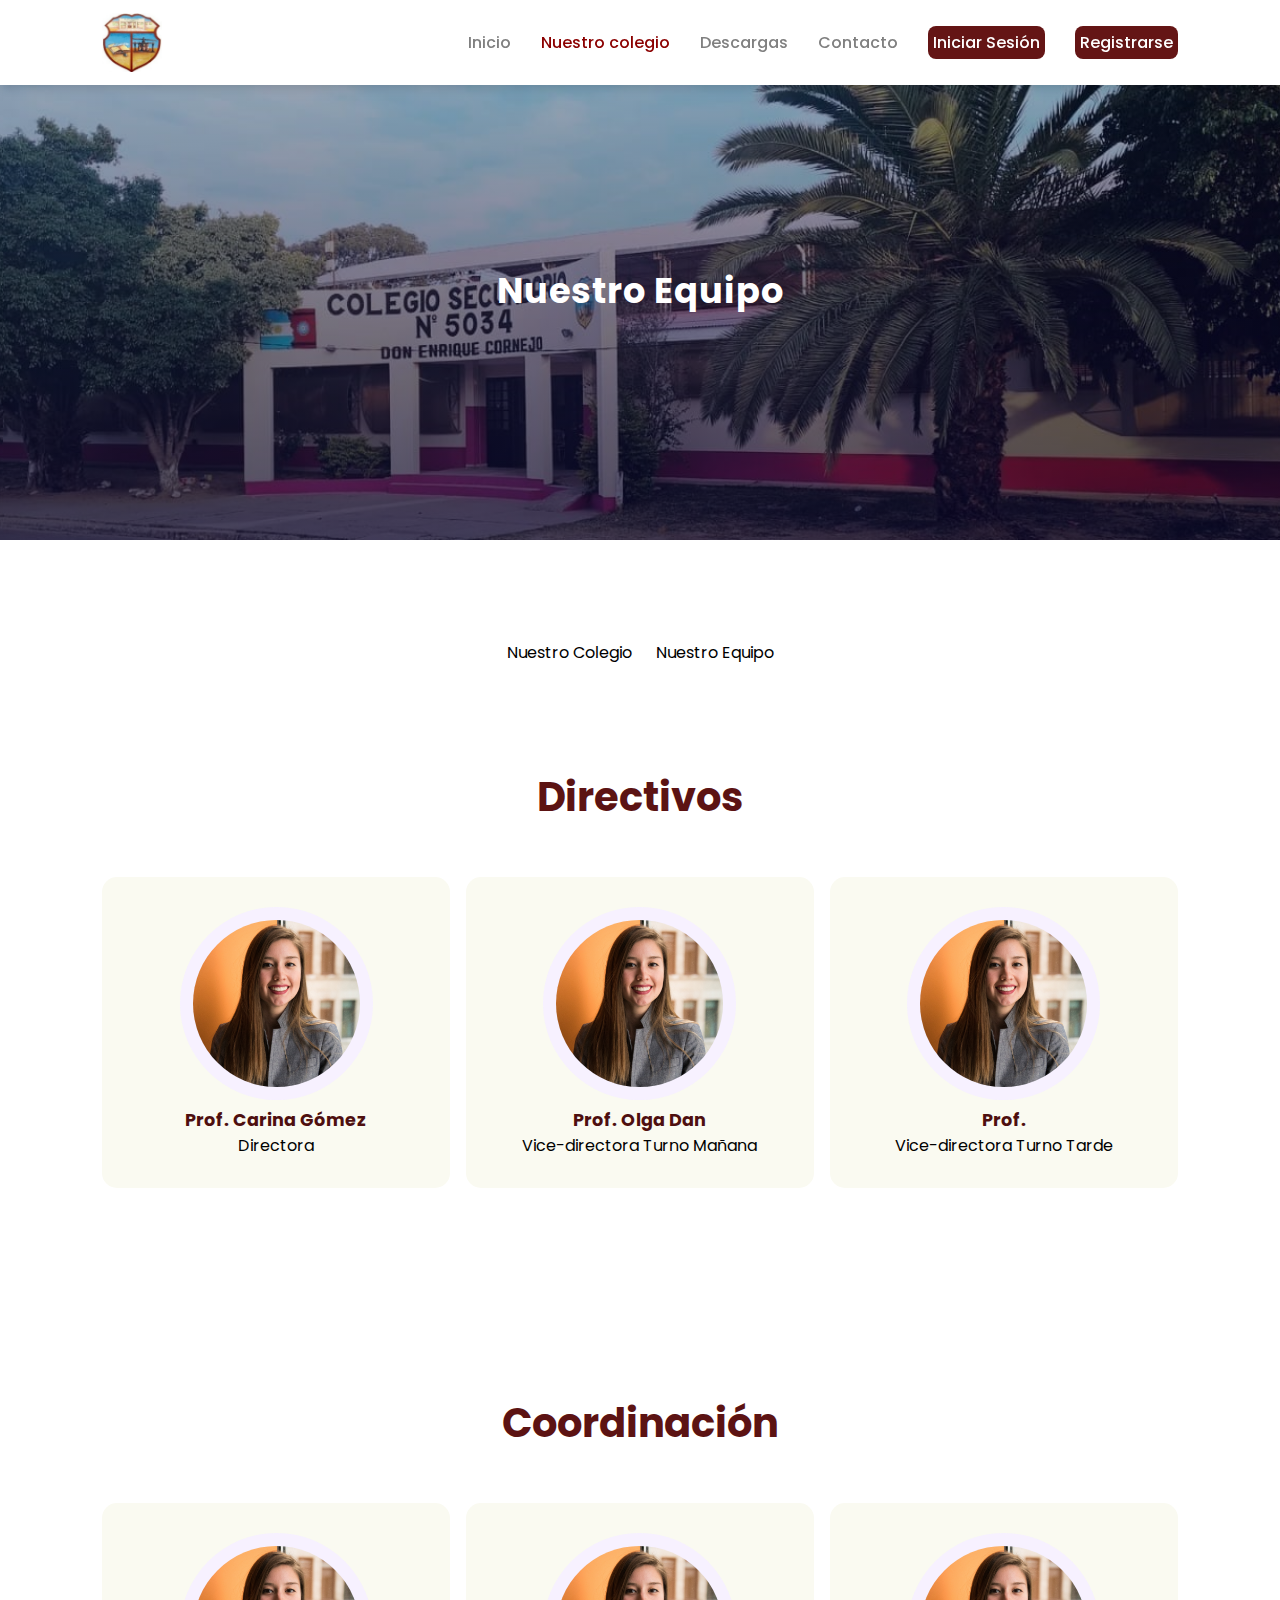
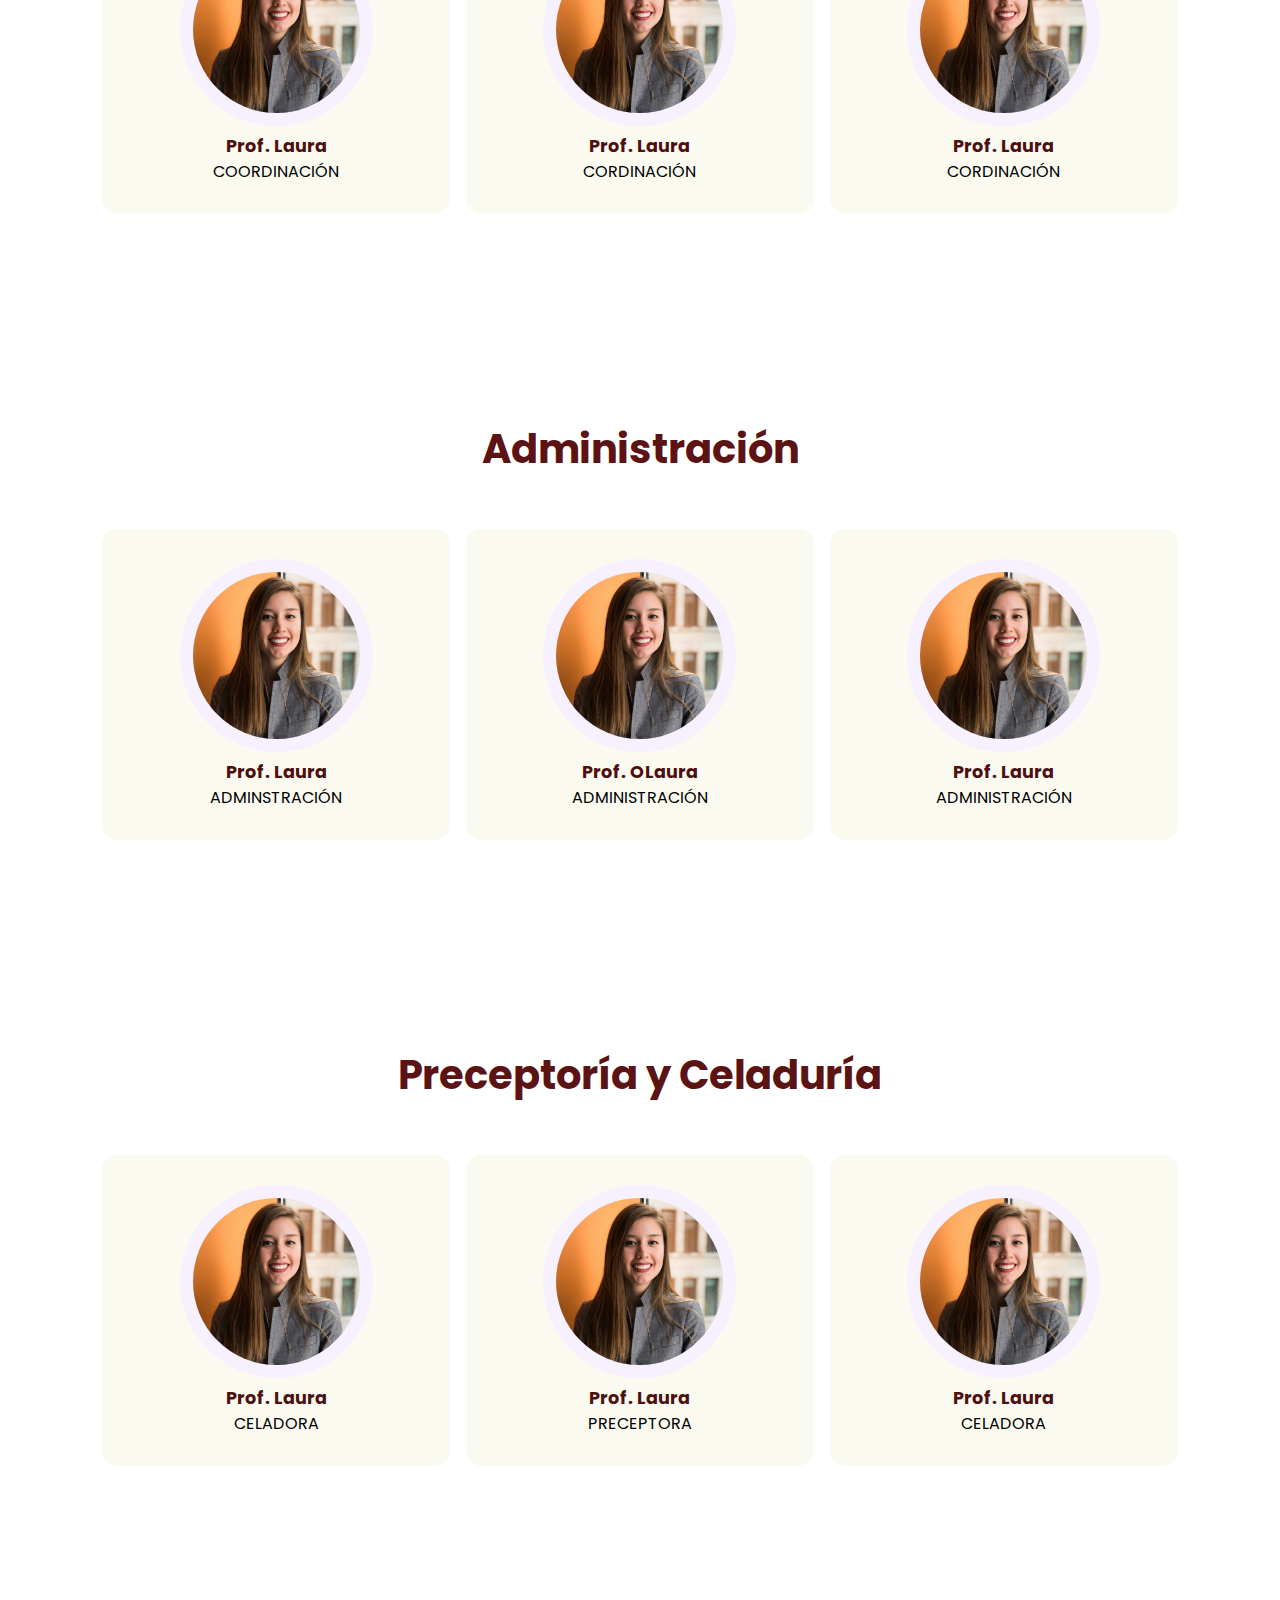
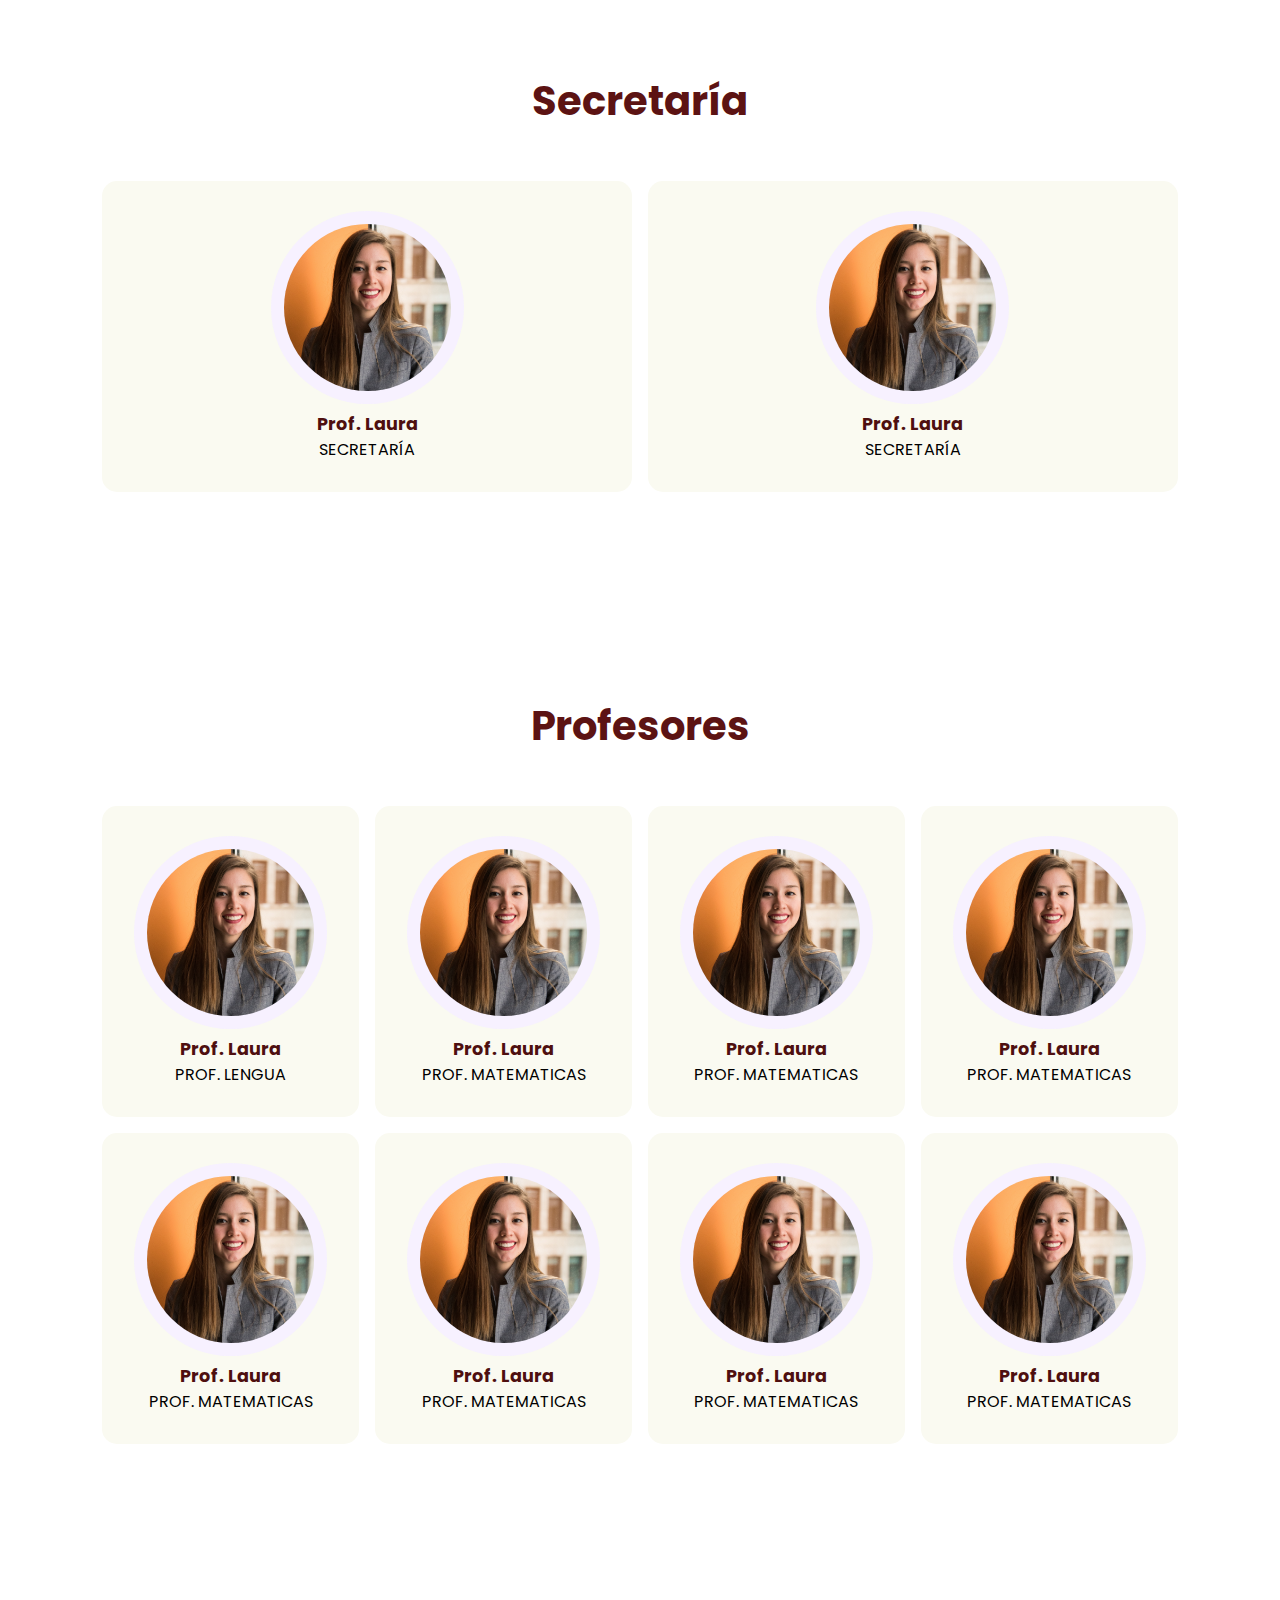
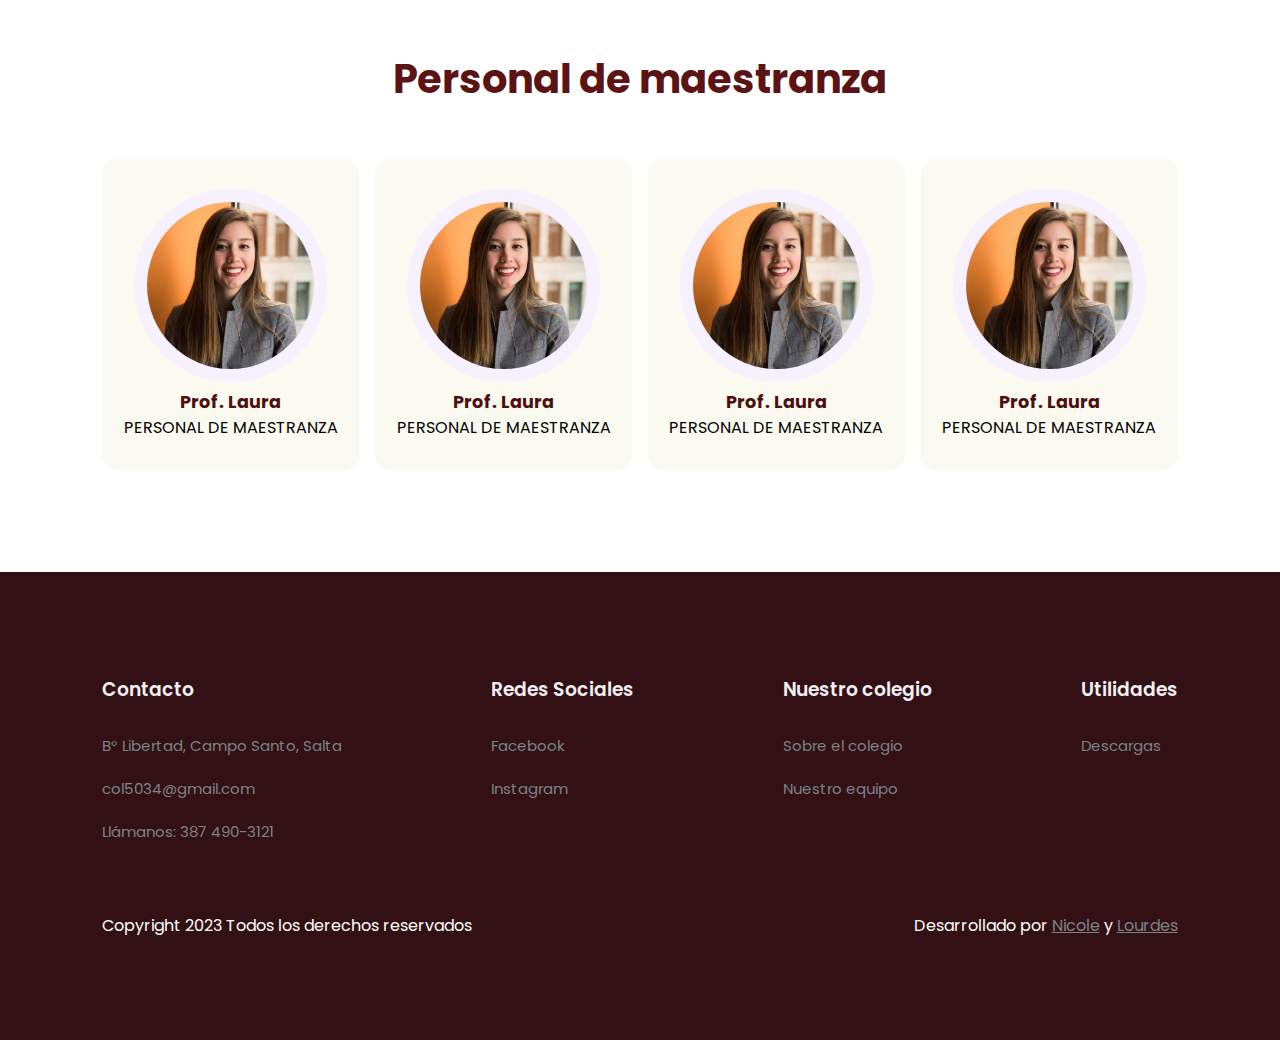
<file: nuestro-equipo.html>
<!DOCTYPE html> 
<html lang="en">

<head>
    <meta charset="UTF-8">
    <meta http-equiv="X-UA-Compatible" content="IE=edge">
    <meta name="viewport" content="width=device-width, initial-scale=1.0">
    <title>Colegio N° 5034</title>

    <link rel="icon" href="images/icono.jpg">

    <link rel="stylesheet"href="https://pro.fontawesome.com/releases/v5.10.0/css/all.css"/>

    <link rel="stylesheet" href="style.css">

    <script src="https://code.jquery.com/jquery-3.6.0.min.js" integrity="sha256-/xUj+3OJU5yExlq6GSYGSHk7tPXikynS7ogEvDej/m4=" crossorigin="anonymous"></script>

</head>

<body>

    <!-- Navigation -->
    <nav>
        <img src="images/icono.jpg" alt="">
        <div class="navigation">
            <ul>
                <i id="menu-close" class="fas fa-times"> </i>
                <li><a href="index.html"> Inicio </a></li>
                <li><a class="active" href="about.html"> Nuestro colegio </a></li>
                <li><a href="downloads.html"> Descargas </a></li>
                <li><a href="contact.html"> Contacto </a></li>
                <li><a class="resalt" href="login.html"> Iniciar Sesión </a></li>
                <li><a class="resalt" href="register.html"> Registrarse </a></li>
            </ul>
            <img id="menu-btn" src="images/menu.png" alt="">
        </div>
    </nav>

    <!-- Nuestro Equipo -->

    <section id="about-home">
        <h2>Nuestro Equipo</h2>
    </section>

    <!-- Categoria -->
    <section class="categorias">
        <ul>
            <li><a href="about.html">Nuestro Colegio</a></li>
            <li><a href="nuestro-equipo.html">Nuestro Equipo</a></li>
        </ul>
    </section>

   <!-- Directivos -->

   <section id="experts">
    <h1>Directivos</h1>
    <div class="expert-box">
        <div class="profile">
            <img src="images/prof1.webp" alt="">
            <h6>Prof. Carina Gómez</h6>
            <p>Directora</p>
        </div>
        <div class="profile">
            <img src="images/prof1.webp" alt="">
            <h6>Prof. Olga Dan</h6>
            <p>Vice-directora Turno Mañana</p>
        </div>
        <div class="profile">
            <img src="images/prof1.webp" alt="">
            <h6>Prof. </h6>
            <p>Vice-directora Turno Tarde</p>
        </div>
    </div>
   </section>

   <section id="experts">
    <h1>Coordinación</h1>
    <div class="expert-box">
        <div class="profile">
            <img src="images/prof1.webp" alt="">
            <h6>Prof. Laura</h6>
            <p>COORDINACIÓN</p>
        </div>
        <div class="profile">
            <img src="images/prof1.webp" alt="">
            <h6>Prof. Laura</h6>
            <p>CORDINACIÓN</p>
        </div>
        <div class="profile">
            <img src="images/prof1.webp" alt="">
            <h6>Prof. Laura</h6>
            <p>CORDINACIÓN</p>
        </div>
    </div>
   </section>

   <section id="experts">
    <h1>Administración</h1>
    <div class="expert-box">
        <div class="profile">
            <img src="images/prof1.webp" alt="">
            <h6>Prof. Laura</h6>
            <p>ADMINSTRACIÓN</p>
        </div>
        <div class="profile">
            <img src="images/prof1.webp" alt="">
            <h6>Prof. OLaura</h6>
            <p>ADMINISTRACIÓN</p>
        </div>
        <div class="profile">
            <img src="images/prof1.webp" alt="">
            <h6>Prof. Laura</h6>
            <p>ADMINISTRACIÓN</p>
        </div>
    </div>
   </section>

   <section id="experts">
    <h1>Preceptoría y Celaduría</h1>
    <div class="expert-box">
        <div class="profile">
            <img src="images/prof1.webp" alt="">
            <h6>Prof. Laura</h6>
            <p>CELADORA</p>
        </div>
        <div class="profile">
            <img src="images/prof1.webp" alt="">
            <h6>Prof. Laura</h6>
            <p>PRECEPTORA</p>
        </div>
        <div class="profile">
            <img src="images/prof1.webp" alt="">
            <h6>Prof. Laura</h6>
            <p>CELADORA</p>
        </div>
    </div>
   </section>

   <section id="experts">
    <h1>Secretaría</h1>
    <div class="expert-box">
        <div class="profile">
            <img src="images/prof1.webp" alt="">
            <h6>Prof. Laura</h6>
            <p>SECRETARÍA</p>
        </div>
        <div class="profile">
            <img src="images/prof1.webp" alt="">
            <h6>Prof. Laura</h6>
            <p>SECRETARÍA</p>
        </div>
    </div>
   </section>

   <section id="experts">
    <h1>Profesores</h1>
    <div class="expert-box">
        <div class="profile">
            <img src="images/prof1.webp" alt="">
            <h6>Prof. Laura</h6>
            <p>PROF. LENGUA</p>
        </div>
        <div class="profile">
            <img src="images/prof1.webp" alt="">
            <h6>Prof. Laura</h6>
            <p>PROF. MATEMATICAS</p>
        </div>
        <div class="profile">
            <img src="images/prof1.webp" alt="">
            <h6>Prof. Laura</h6>
            <p>PROF. MATEMATICAS</p>
        </div>
        <div class="profile">
            <img src="images/prof1.webp" alt="">
            <h6>Prof. Laura</h6>
            <p>PROF. MATEMATICAS</p>
        </div>
        <div class="profile">
            <img src="images/prof1.webp" alt="">
            <h6>Prof. Laura</h6>
            <p>PROF. MATEMATICAS</p>
        </div>
        <div class="profile">
            <img src="images/prof1.webp" alt="">
            <h6>Prof. Laura</h6>
            <p>PROF. MATEMATICAS</p>
        </div>
        <div class="profile">
            <img src="images/prof1.webp" alt="">
            <h6>Prof. Laura</h6>
            <p>PROF. MATEMATICAS</p>
        </div>
        <div class="profile">
            <img src="images/prof1.webp" alt="">
            <h6>Prof. Laura</h6>
            <p>PROF. MATEMATICAS</p>
        </div>
    </div>
   </section>

   <section id="experts">
    <h1>Personal de maestranza</h1>
    <div class="expert-box">
        <div class="profile">
            <img src="images/prof1.webp" alt="">
            <h6>Prof. Laura</h6>
            <p>PERSONAL DE MAESTRANZA</p>
        </div>
        <div class="profile">
            <img src="images/prof1.webp" alt="">
            <h6>Prof. Laura</h6>
            <p>PERSONAL DE MAESTRANZA</p>
        </div>
        <div class="profile">
            <img src="images/prof1.webp" alt="">
            <h6>Prof. Laura</h6>
            <p>PERSONAL DE MAESTRANZA</p>
        </div>
        <div class="profile">
            <img src="images/prof1.webp" alt="">
            <h6>Prof. Laura</h6>
            <p>PERSONAL DE MAESTRANZA</p>
        </div>
    </div>
   </section>

   <!-- footer -->

   <footer>
    <div class="footer-col">
        <h3>Contacto</h3>
        <li><a href="https://goo.gl/maps/buRcKEJex6ung89r7">B° Libertad, Campo Santo, Salta</a></li>
        <li><a href="">col5034@gmail.com</a></li>
        <li><a href="">Llámanos: 387 490-3121</a></li>
    </div>
    <div class="footer-col">
        <h3>Redes Sociales</h3>
        <li><a href="https://www.facebook.com/enriquecornejo5034">Facebook</a></li> 
        <li><a href="https://www.instagram.com/colegio5034">Instagram</a></li> 
    </div>
    <div class="footer-col">
        <h3>Nuestro colegio</h3>
        <li><a href="about.html">Sobre el colegio</a></li> 
        <li><a href="nuestro-equipo.html">Nuestro equipo</a></li> 
    </div>

    <div class="footer-col">
        <h3>Utilidades</h3>
        <li><a href="downloads.html">Descargas</a></li> 
    </div>

    <div class="copyright">
        <p>Copyright 2023 Todos los derechos reservados</p>
        <div class="pro-links">
            <p>Desarrollado por <a href="https://github.com/paunicole" target="_blank">Nicole</a> y <a href="https://github.com/marialourdesrodriguez" target="_blank">Lourdes</a></p>
     </div>
    </div>
</footer>

   <script>
       $('#menu-btn').click(function(){
           $('nav .navigation ul').addClass('active')
       });
       $('#menu-close').click(function(){
           $('nav .navigation ul').removeClass('active')
       });
   </script>
    
</body>

</html>
</file>
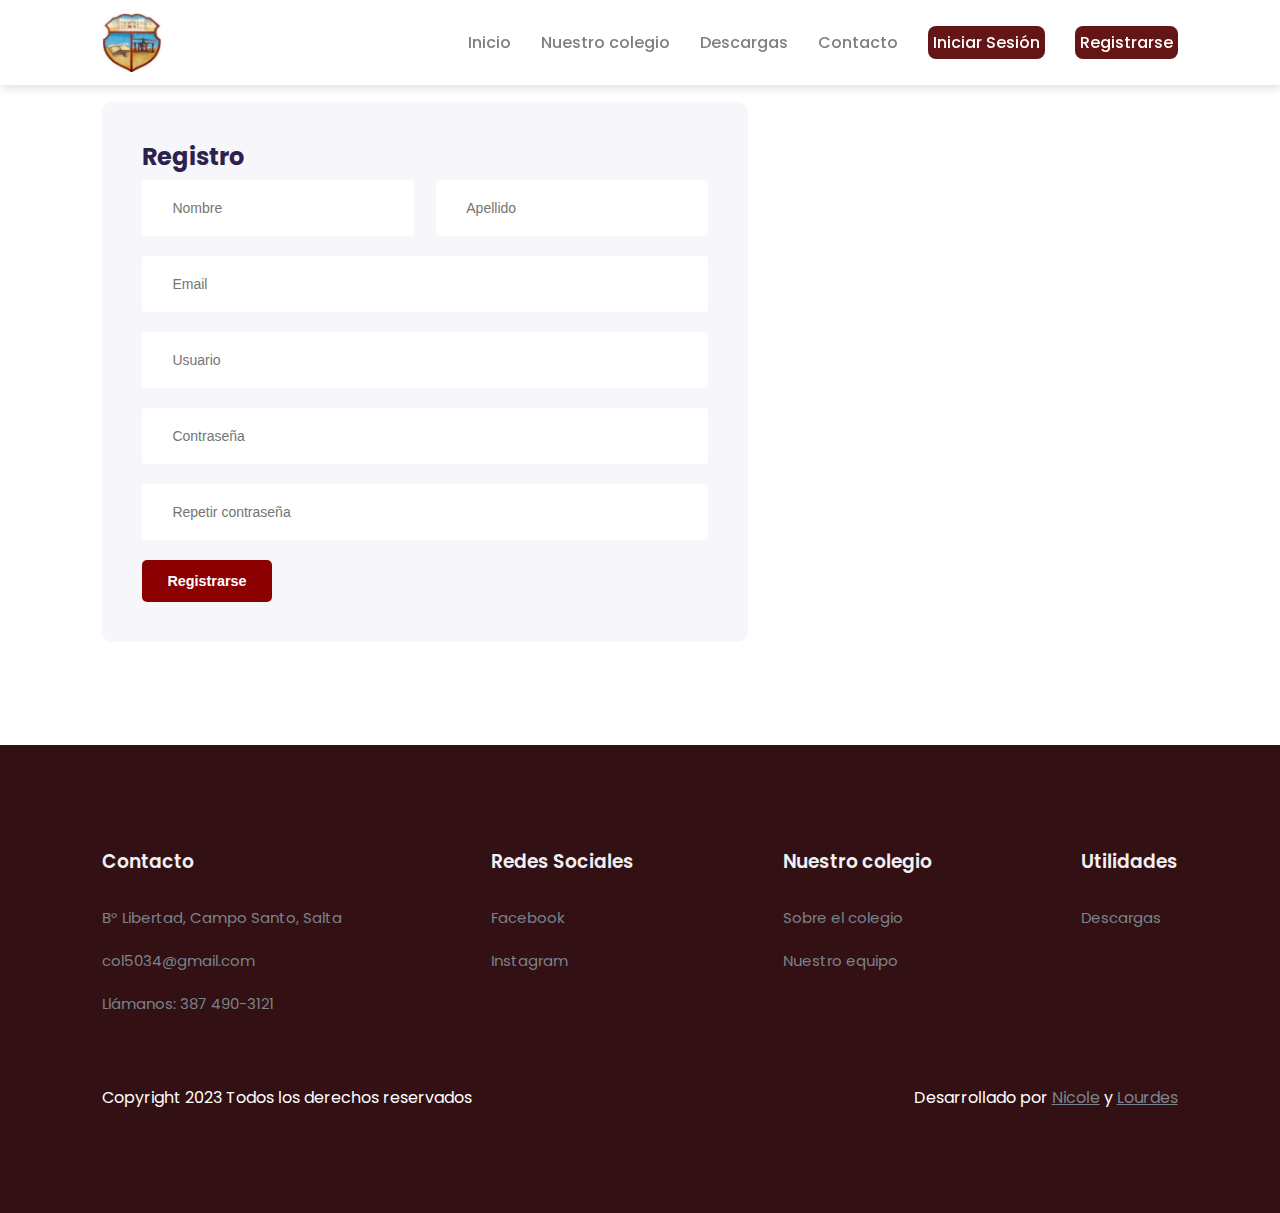
<file: register.html>
<!DOCTYPE html> 
<html lang="en">

<head>
    <meta charset="UTF-8">
    <meta http-equiv="X-UA-Compatible" content="IE=edge">
    <meta name="viewport" content="width=device-width, initial-scale=1.0">
    <title>Registro</title>

    <link rel="icon" href="images/icono.jpg">

    <link rel="stylesheet"href="https://pro.fontawesome.com/releases/v5.10.0/css/all.css"/>

    <link rel="stylesheet" href="style.css">

    <script src="https://code.jquery.com/jquery-3.6.0.min.js" integrity="sha256-/xUj+3OJU5yExlq6GSYGSHk7tPXikynS7ogEvDej/m4=" crossorigin="anonymous"></script>

</head>

<body>

    <!-- Navigation -->

    <nav>
        <img src="images/icono.jpg" alt="">
        <div class="navigation">
            <ul>
                <i id="menu-close" class="fas fa-times"> </i>
                <li><a href="index.html"> Inicio </a></li>
                <li><a href="about.html"> Nuestro colegio </a></li>
                <li><a href="downloads.html"> Descargas </a></li>
                <li><a href="contact.html"> Contacto </a></li>
                <li><a class="resalt" href="login.html"> Iniciar Sesión </a></li>
                <li><a class="resalt" class="active" href="register.html"> Registrarse </a></li>
            </ul>
            <img id="menu-btn" src="images/menu.png" alt="">
        </div>
    </nav>

    <!-- Home -->

    <section id="contact" class="form-center">
            <div class="form">
                <h4>Registro</h4>
                <div class="form-row">
                    <input type="text" placeholder="Nombre">
                    <input type="text" placeholder="Apellido">
                </div>
                <div class="form-col">
                    <input type="email" placeholder="Email">
                </div>
                <div class="form-col">
                    <input type="text" placeholder="Usuario">
                </div>
                <div class="form-col">
                    <input type="password" placeholder="Contraseña">
                </div>
                <div class="form-col">
                    <input type="password" placeholder="Repetir contraseña">
                </div>
                <div class="form-col">
                    <button>Registrarse</button>
                </div>
            </div>  
    </section>

   <!-- footer -->

   <footer>
    <div class="footer-col">
        <h3>Contacto</h3>
        <li><a href="https://goo.gl/maps/buRcKEJex6ung89r7">B° Libertad, Campo Santo, Salta</a></li>
        <li><a href="">col5034@gmail.com</a></li>
        <li><a href="">Llámanos: 387 490-3121</a></li>
    </div>
    <div class="footer-col">
        <h3>Redes Sociales</h3>
        <li><a href="https://www.facebook.com/enriquecornejo5034">Facebook</a></li> 
        <li><a href="https://www.instagram.com/colegio5034">Instagram</a></li> 
    </div>
    <div class="footer-col">
        <h3>Nuestro colegio</h3>
        <li><a href="about.html">Sobre el colegio</a></li> 
        <li><a href="nuestro-equipo.html">Nuestro equipo</a></li> 
    </div>

    <div class="footer-col">
        <h3>Utilidades</h3>
        <li><a href="downloads.html">Descargas</a></li> 
    </div>

    <div class="copyright">
        <p>Copyright 2023 Todos los derechos reservados</p>
        <div class="pro-links">
            <p>Desarrollado por <a href="https://github.com/paunicole" target="_blank">Nicole</a> y <a href="https://github.com/marialourdesrodriguez" target="_blank">Lourdes</a></p>
     </div>
    </div>
</footer>

   <script>
       $('#menu-btn').click(function(){
           $('nav .navigation ul').addClass('active')
       });
       $('#menu-close').click(function(){
           $('nav .navigation ul').removeClass('active')
       });
   </script>
    
</body>

</html>
</file>
<file: style.css>
@import url('https://fonts.googleapis.com/css2?family=Poppins:wght@100;200;300;400;500;600;700;800;900&display=swap');
* {
    margin: 0;
    padding: 0;
    box-sizing: border-box;
}

body{
    font-family:'Poppins',sans-serif;
}

/*Global Tags*/

h1{
    font-size:2.5rem;
    font-weight:700;
    color:rgb(92, 19, 19);
    
}
span{
    font-size:.9rem;
    color:#757373;
}

h6 {
    font-size:1.1rem;
   color:rgb(78, 15, 15);
}

/* ================== Navigation ================== */

nav {
    position: fixed;
    width: 100%;
    background-color: #fff;
    display:flex;
    flex-direction:row;
    justify-content:space-between;
    align-items:center;
    padding:1vw 8vw;
    box-shadow: 2px 2px 10px rgba(0,0,0,0.15);
    z-index: 999;
}

nav img {
    width: 60px;
    cursor: pointer;
}

nav .navigation {
    display: flex;
}

#menu-btn {
    width: 30px;
    height: 30px;
    display: none;
}

#menu-close {
    display: none;
}

nav .navigation ul {
    display:flex;
    justify-content:flex-end;
    align-items:center;
}

nav .navigation ul li {
    list-style:none;
    margin-left:30px;
}

nav .navigation ul li a {
    text-decoration:none;
    color:grey;
    font-size:16px;
    font-weight:500;
    transition:0.3s ease;
}

nav .navigation ul li a.active,
nav .navigation ul li a:hover {
    color:darkred;
}

.boton a {
    text-decoration: none;
    font-size: .9rem;
    padding: 13px 25px;
    background: rgb(100, 21, 21);
    border-radius: 5px;
    outline: none;
    border: none;
    font-weight: 600;
    color: #fff;
}

nav .navigation ul li .resalt{
    color: white;
    background-color: rgb(100, 21, 21);
    border-radius: 8px;
    padding: 5px;
} 

nav .navigation ul li .resalt:hover{
    background-color: rgb(204, 40, 48);
    color: white;
}

/* ================= Home ================ */

#home {
    background-image: linear-gradient(rgba(0, 0, 0, 0.3), rgba(0, 0, 0, 0.7)),url("images/colegio1.jpg");
    width:100%;
    height:100vh;
    background-size:cover;
    background-position:center;
    display:flex;
    flex-direction:column;
    justify-content:center;
    align-items:center;
    text-align:center;
    padding-top:40px;
}

#home h2 {
    color:#fff;
    font-size:2.2rem;
    letter-spacing:1px;
}

#home p {
    width: 50%;
    color:#fff;
    font-size:0.9rem;
    line-height:25px;
}

#home .btn {
   margin-top: 30px;
}

#home a {
    text-decoration: none;
    font-size: 0.9rem;
    padding: 13px 35px;
    background-color: #fff;
    font-weight: 600;
    border-radius: 5px;
}

#home a.blue {
    color:#fff;
    background:darkred;
    transition: 0.3s ease;
}

#home a.blue:hover {
    color: rgb(21, 21, 100);
    background : #fff ;
}

#home a.yellow {
    color:#fff;
    background: #FDC93B;
    transition: 0.3s ease;
}

#home a.yellow:hover {
    color: rgb(21, 21, 100);
    background : #fff ;
}

/* ================ Features ================== */

#features{
    padding: 0 8vw 0 8vw ;
    text-align: center;
}

#features .fea-base{
    display:grid;
    grid-template-columns: repeat(auto-fit, minmax(320px, 1fr));
    grid-gap:1rem;
    margin-top:50px;
}

#features .fea-box {
    background:#FDC93B;
    text-align: start;
    padding: 3vw 3vw 3vw 3vw;
    border-radius: 19px;
}

#features .fea-box i {
    font-size: 2.3rem;
    color: rgb(46, 46, 59);
}

#features .fea-box h3 {
    font-size: 1.2rem;  
    font-weight: 600;   
    color: rgb(46, 46, 59);
    padding: 13px 0 7px 0;
}

#features .fea-box p {
    font-size: 1rem;
    font-weight: 400;
    color: rgb(70, 70, 87);
}

/* ================= course ================== */

#course {
    padding: 8vw 8vw 8vw 8vw;
    text-align: center;
}

#course .course-box {
    display: grid;
    grid-template-columns: repeat(auto-fit, minmax(320px, 1fr));
    grid-gap: 1rem;
    margin-top: 50px;
}

#course .courses {
    text-align:start;
    background:#F9F9FF;
    height:100%;
    position: relative;
    border-radius: 15px;
}

#course .courses img {
    width:100%;
    height:62%;
    background-size:cover;
    background-position:center;
    border-radius: 15px;
    cursor: pointer;
}

#course .courses .details {
    padding: 15px 15px 0 15px;
}

#course .courses .details i {
    color: #FDC93B;
    font-size: .9rem;
} 

#course .courses .cost {
    background-color: rgb(74, 74, 136);
    color: #fff;
    line-height: 70px;
    width: 70px;
    height: 70px;
    text-align: center;
    border-radius: 50%;
    position: absolute;
    right: 15px;
    bottom: 100px;
}

/* ============= Reina ================ */

#Registration {
    padding: 4vw 8vw 4vw 8vw;
    background-image: linear-gradient(rgba(113, 98, 252, 0.5), rgba(0, 0, 0, 0.5)),url("images/fondo-reina.jpg"); 
    width: 100%;
    height: 100%;
    background-size: cover;
    background-position: center;
    display: flex;
    justify-content: space-between;
    align-items: center;
}

#Registration .reminder {
    color: #fff;
}

#Registration .reminder h1 {
    color: #fff;
}

#Registration .form {
    background: #fff;
    border-radius: 8px;
    display: flex;
    flex-direction: column;
    align-items: center;
    padding: 10px;
    box-shadow: 25px 20px 10px rgba(4, 5, 19, 0.37);
}

/* ================ Experts ================= */

#experts {
    padding: 8vw 8vw 8vw 8vw;
    text-align: center;
}

#experts .expert-box {
    display: grid;
    grid-template-columns: repeat(auto-fit, minmax(250px, 1fr));
    grid-gap: 1rem;
    margin-top: 50px;
}

#experts .expert-box .profile {
    background: #fafaf1;
    padding: 30px 10px;
    border-radius: 15px;
}

.pro-links {
    margin-top: 10px;
}

.pro-links i {
    padding: 10px 13px;
    border: 1px solid darkred;
    cursor: pointer;
    transition: 0.3s ease;
    border-radius: 50%;
    font-size: 25px;
    line-height: 25px;
    width: calc(var(--icon-size, 25px) + (2 * var(--icon-padding, .5em)));
}

.pro-links i:hover {
    background: darkred;
    color: #fff;
    border: 1px solid darkred;
    cursor: pointer;
}

/* ================ Footer ==================*/

footer {
    padding: 8vw;
    background-color: #321013;
    display: flex;
    justify-content: space-between;
    align-items: flex-start;
    flex-wrap: wrap;
}

footer .footer-col {
    padding-bottom: 40px;
}

footer h3 {
    color: rgb(241, 240, 245);
    font-weight: 600;
    padding-bottom: 20px;
}

footer li {
    list-style: none;
    color: #7b838a;
    padding: 10px 0;
    font-size: 15px;
    cursor: pointer;
}

footer li:hover {
    color: rgb(241, 240, 245);
}

footer li a {
    text-decoration: none;
    color: #7b838a;
    padding: 10px 0;
    font-size: 15px;
    cursor: pointer;
}

footer li a:hover {
    color: rgb(241, 240, 245);
}

footer .copyright {
    margin-top: 20px;
    display: flex;
    justify-content: space-between;
    align-items: center;
    width: 100%;
    flex-wrap: wrap;
}

footer .copyright p {
    color: #fff;
}

footer .copyright .pro-links {
    margin-top: 0px;
}

footer .copyright .pro-links i {
   background-color: #5f7185;
   color: #fff;
}

footer .copyright .pro-links i:hover {
    background-color: #FDC93B;
    color: #2c2c2c;
}

footer .copyright a {
    color: #7b838a;
}

footer .copyright a:hover {
    color: rgb(241, 240, 245);
}


/* ================= About ================== */

#about-home {
    background-image: linear-gradient(rgba(9, 5, 54, 0.3), rgba(5, 4, 46, 0.7)),url("images/colegio3.jpg");
    width:100%;
    height:60vh;
    background-size:cover;
    background-position:center;
    display:flex;
    flex-direction:column;
    justify-content:center;
    align-items:center;
    text-align:center;
    padding-top:40px;
}

#about-home h2 {
    color: #fff;
    font-size: 2.2rem;
    letter-spacing: 1px;
}

#about-container {
    display: flex;
    flex-direction: column;
    align-items: center;
    padding: 8vw 8vw 2vw 8vw;
}

#about-container .about-img {
    width: 60%;
    padding-right: 60px;
}

#about-container .about-img img {
    width: 100%;
}

#about-container .about-text {
    width: 40%; 
}

#about-container .about-text h2 {
    color: #29303B;
    padding-bottom: 15px;
}

#about-container .about-text p {
    color: #686F7A;
    font-weight: 300;
}

#about-container .about-text .about-fe {
    display: flex;
    justify-content: space-between;
    align-items: flex-start;
    margin-top: 30px;
}

#about-container .about-text .about-fe img {
    width: 50px;
    background-size: cover;
    background-position: center;
    margin-right: 20px;
}

#about-container .about-text .about-fe .fe-text {
    width: 90%;
}

#about-container .about-text .about-fe .fe-text h5 {
    font-size: 16px;
    color: #29303B;
}
 
#trust {
    text-align: center;
    padding: 8vw 8vw 8vw 8vw;
}

#trust .trust-img {
    margin-top: 60px;
    display: flex;
    justify-content: space-between;
    align-items: center;
}

#trust .trust-img img {
    width: 90px;
    height: auto;
}

/* ================= Nuestro Equpo =========== */
.categorias {
    padding: 0 8vw 0 8vw;
}

.categorias ul {
    margin-top: 100px;
    text-align: center;
}

.categorias li {
    display: inline-block;
    list-style: none;
}

.categorias a {
    text-decoration: none;
    color: inherit;
    padding: 10px;
    position: relative;
}

.categorias a:after {
    content: "";
    width: 0;
    height: 4px;
    background-color:darkred;
    position: absolute;
    bottom: 0;
    right: 50%;
    transition: all .5s;
    will-change: width;
}

.categorias a:hover:after {
    width: 100%;
    right: 0;
}

/* ================ cousre-inner =============== */

#course .information {
    display: flex;
    padding: 8vw;
    justify-content: space-between;
    align-items: flex-start;
}

#course .information button {
    font-size: .9rem;
    padding: 13px 25px;
    background: rgb(100, 21, 21);
    border-radius: 5px;
    outline: none;
    border: none;
    font-weight: 600;
    cursor: pointer;
    color: #fff;
}

/* ==================== Contact ==================== */

#contact {
    padding: 8vw;
    display: flex;
    justify-content: space-between;
    align-items: flex-start;
}

#contact .getin {
    width: 350px;
}

#contact .getin h2 {
    color: #2c234d;
    font-size: 30px;
    font-weight: 800;
    line-height: .8;
    margin-bottom: 16px;
}

#contact .getin p {
    color: #686875;
    line-height: 24px;
    margin-bottom: 33px;
    padding-bottom: 25px;
    border-bottom: 1px solid #e5e4ed;
}

#contact .getin h3 {
    color: #2c234d;
    font-size: 16px;
    font-weight: 600;
    line-height: 26px;
    margin-bottom: 15px;
}

#contact .getin .getin-details div {
    display: flex;
}

#contact .getin .getin-details div .get {
    font-size: 16px;
    line-height: 22px;
    color: rgb(231, 0, 0);
    margin-right: 20px;
}

#contact .getin .getin-details div p {
    font-size: 14px;
    border-bottom: none;
    line-height: 22px;
    margin-bottom: 15px;
}

#contact .getin .getin-details .pro-links i {
    margin-right: 8px;
} 

#contact .form {
    width: 60%;
    background: #f7f6fa;
    padding: 40px;
    border-radius: 10px;
}

#contact .form h4 {
    font-size: 24px;
    color: #2c234d;
    line-height: 30px;
    margin-bottom: 8px;
}

#contact .form p {
    color: #686875;
    line-height: 24px;
    padding-bottom: 25px;
}

#contact .form .form-row {
    display: flex;
    justify-content: space-between;
    width: 100%;
}

#contact .form .form-row input {
    width: 48%;
    font-size: 14px;
    font-weight: 400;
    border-radius: 3px;
    border: none;
    background: #fff;
    color: #7e7c87;
    outline: none;
    padding: 20px 30px ;
    margin-bottom: 20px;
}

#contact .form .form-col input,
#contact .form .form-col textarea {
    width: 100%;
    font-size: 14px;
    font-weight: 400;
    border-radius: 3px;
    border: none;
    background: #fff;
    color: #7e7c87;
    outline: none;
    padding: 20px 30px ;
    margin-bottom: 20px;
}


#contact .form button {
    font-size: .9rem;
    padding: 13px 25px;
    background:darkred;
    border-radius: 5px;
    outline: none;
    border: none;
    font-weight: 600;
    cursor: pointer;
    color: #fff;
}

#contact .form .form-container {
    display: flex;
    align-items: center;
    justify-content: center;
    padding: 0px;
}

#contact .form .form-container .sec img {
    width: 300px;
}

#contact .form .form-container .sec {
    margin: 20px;
}

/* -------Map ----------*/
#map{
    width: 100%;
    height: 70vh;
    margin-bottom: 8vw;
}

#map iframe{
    width: 100%;
    height: 100%;
}

/* ------- Login ----------*/
.image-login img {
    width: 72%;
    height: auto;
    border-radius: 10px;
    box-shadow: 0 0 10px rgba(0, 0, 0, 0.1);
}

.login-components {
    display: flex;
    align-items: center;
    justify-content: center;
}

/* ============ Tablet Phones ================= */

@media (max-width: 769px) {
    nav { 
       padding: 15px 20px;
    }
    nav img {
        width: 130px;
    }

    nav .logo {
        width: 60px;
    }

    #menu-btn {
        display: initial;
    }

    #menu-close {
        display: initial;
        font-size: 1.6rem;
        color: #fff;
        padding: 30px 0 20px 20px;
    }

    nav .navigation ul {
        position: absolute;
        top: 0;
        right: -220px;   
        width: 220px;
        height: 100vh;
        background: rgba(104, 17, 17, 0.45);
        backdrop-filter: blur(4.5px);
        border: 1px solid rgba(255, 255, 255, 0.18);
        display: flex;
        flex-direction: column;
        justify-content: flex-start;
        align-items: flex-start;
        transition: 0.5s ease;
    }

    nav .navigation ul.active {
        right: 0;
    }

    nav .navigation ul li {
        padding: 20px 0 20px 40px;
        margin-left: 0;
    }

    nav .navigation ul li a {
        color: #fff;
    }

    #home {
        padding-top: 0px;
    }

    #home p {
        width: 90%;
    }

    #features {
        padding: 5vw 4vw 0 4vw;
    }

    #course {
        padding: 8vw 4vw 0 4vw;
    }

    #Registration {
        margin-top: 8vw;
        padding: 6vw 4vw 6vw 4vw;
    }

    #Registration .reminder .time {
        display: flex;
        flex-wrap: wrap;
        margin-top: 40px;
    }

    #experts {
        padding: 8vw 8vw 4vw 8vw;
        text-align: center;
    }

    footer .copyright .pro-links {
        margin-top: 15px;
    }

    /* about */

    #about-home {
        height: 40vh;
    }

    #about-container {
        padding: 8vw 4vw 2vw 4vw;
    }

    #about-container .about-img {
        padding-right: 30px;
    }

    #about-home h2 {
        letter-spacing: 0px;
    }

    #trust .trust-img img {
        width: 50px;
        height: auto;
    }

    /* course-inner */

    #course-inner {
        display: flex;
        flex-direction: column;
        justify-content: center;
        align-items: flex-start;
        padding: 8vw 4vw;
    }

    #course-inner .overview {
        width: 100%;
    }

    #course-inner .overview .course-img {
        width: 100%;
        height: 100%;
    }

    #course-inner .enroll {
        margin-top: 25px;
    }

    /* contact */

    #contact {
        padding: 8vw 4vw;
    }

    #contact .getin {
        width: 250px;
    }
} 

/* =============== mobile phones ================= */

@media (max-width:475px) {
    #Registration {
        display: flex;
        flex-direction: column;
        justify-content: center;
        align-items: center;
    }

    #Registration .reminder .time {
        display: flex;
        flex-wrap: wrap;
        justify-content: center;
        align-items: center;
        margin-top: 40px;
        margin-bottom: 20px;
    }
    

    /* about */

    #about-container {
        flex-direction: column-reverse;
    }

    #about-container .about-img {
        width: 100%;
        padding-right: 0px;
    }

    #about-container .about-text {
        width: 100%;
        padding-bottom: 20px;
    }

    #trust .trust-img {
        margin-top: 40px;
        display: flex;
        justify-content: center;
        align-items: center;
        flex-wrap: wrap;
    }

    #trust .trust-img img {
        width: 60px;
        margin: 10px 15px;
        height: auto;
    }

    /* course-inner */

    #course-inner .overview .course-head .c-name {
        width: 100%;
    }

    #course-inner .overview .course-head .c-name h2 {
        font-size: 22px;
    }

    #course-inner .overview .course-head span {
        font-size: 22px;
    }

    #course-inner .enroll {
        width: 100%;
    }

    #about-home h2 {
        letter-spacing: 0.2px;
        font-size: x-large;
    }
    #about-home { 
        height: 40vh;
    }
    #course .courses img {     
        height: 62%;
    }

    /* contact */

    #contact {
        padding: 8vw 4vw;
        flex-direction: column;
        align-content: flex-start;
        justify-content: flex-start;
    }

    #contact .getin {
        width: 100%;
        margin-bottom: 30px;
    }

    #contact .form {
        width: 100%;
        padding: 40px 30px;  
    }

    #contact .form .form-row {
        display: flex;
        flex-direction: column;
        justify-content: flex-start;
        width: 100%;
    }

    #contact .form .form-row input {
        width: 100%;
    }
}

@media (max-width: 376px) {
    footer input {
        width: 100%;
        margin-bottom: 20px;
    }
}
</file>
